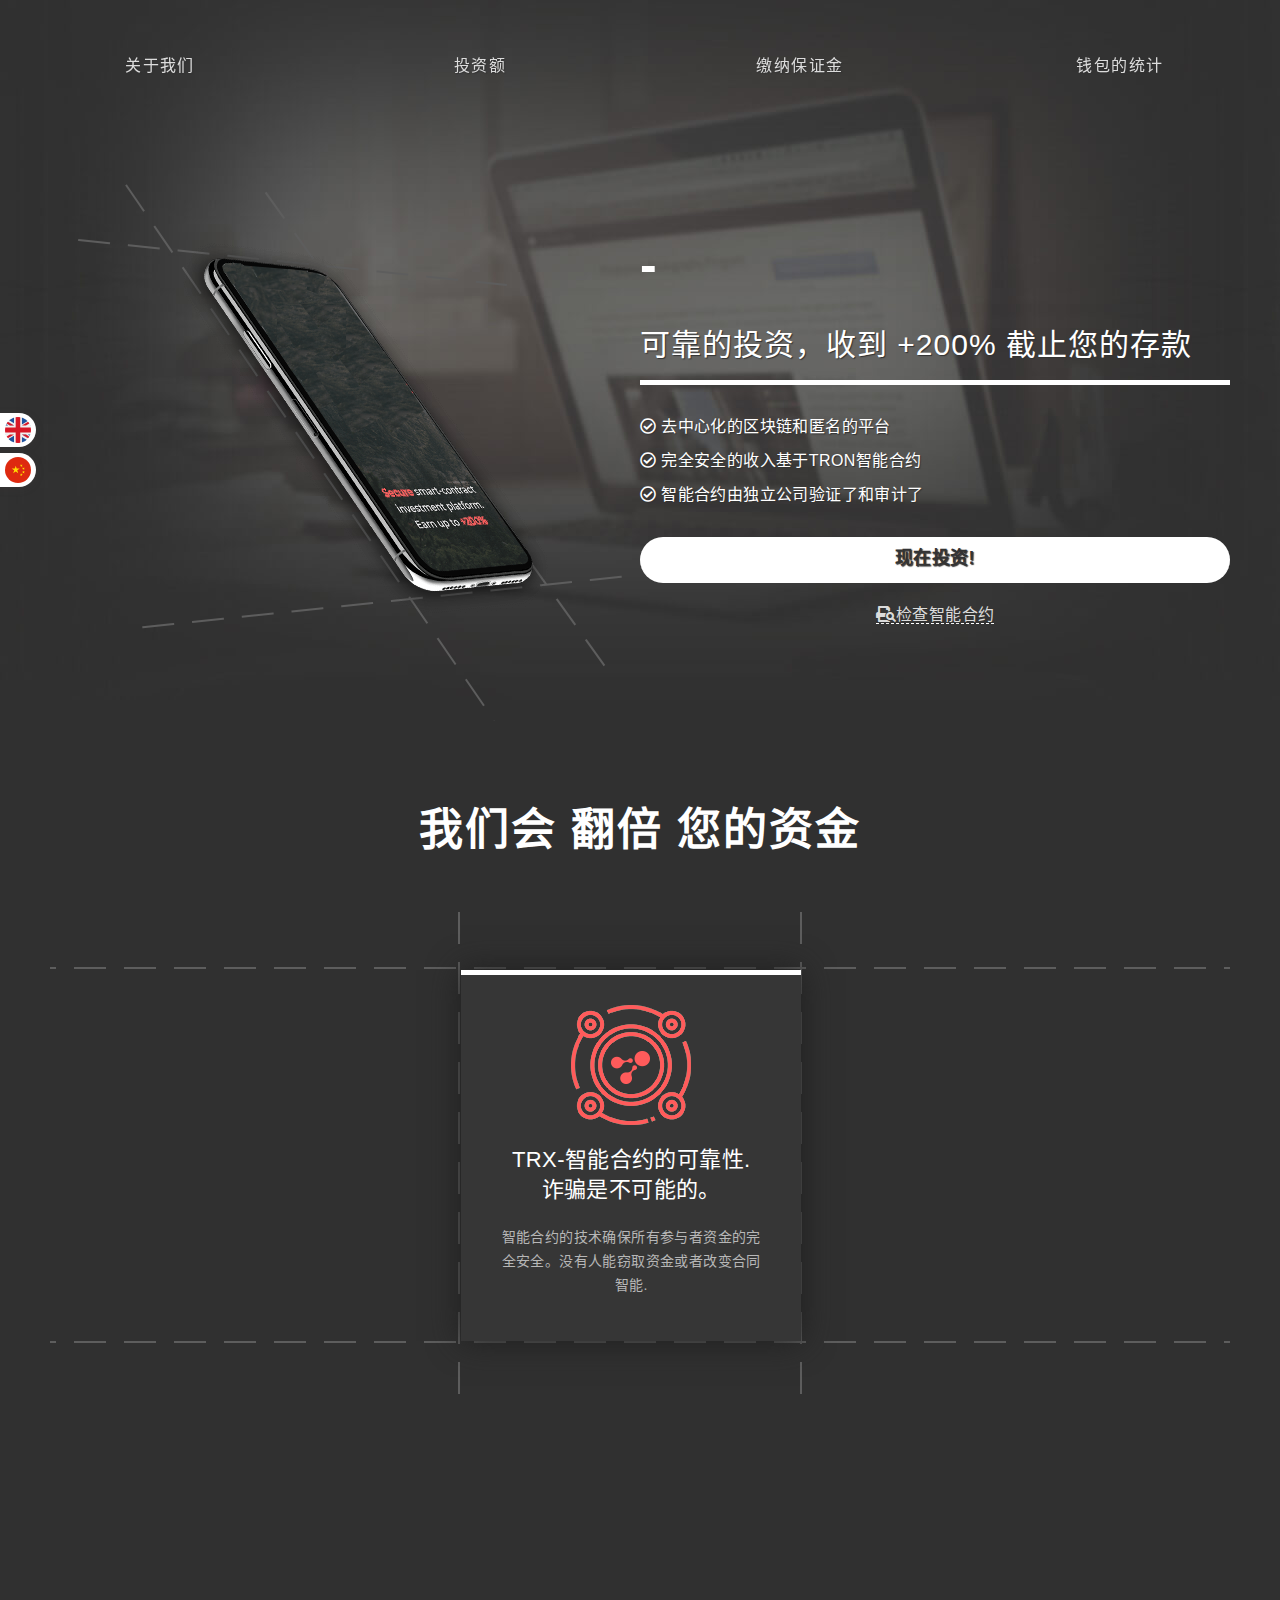
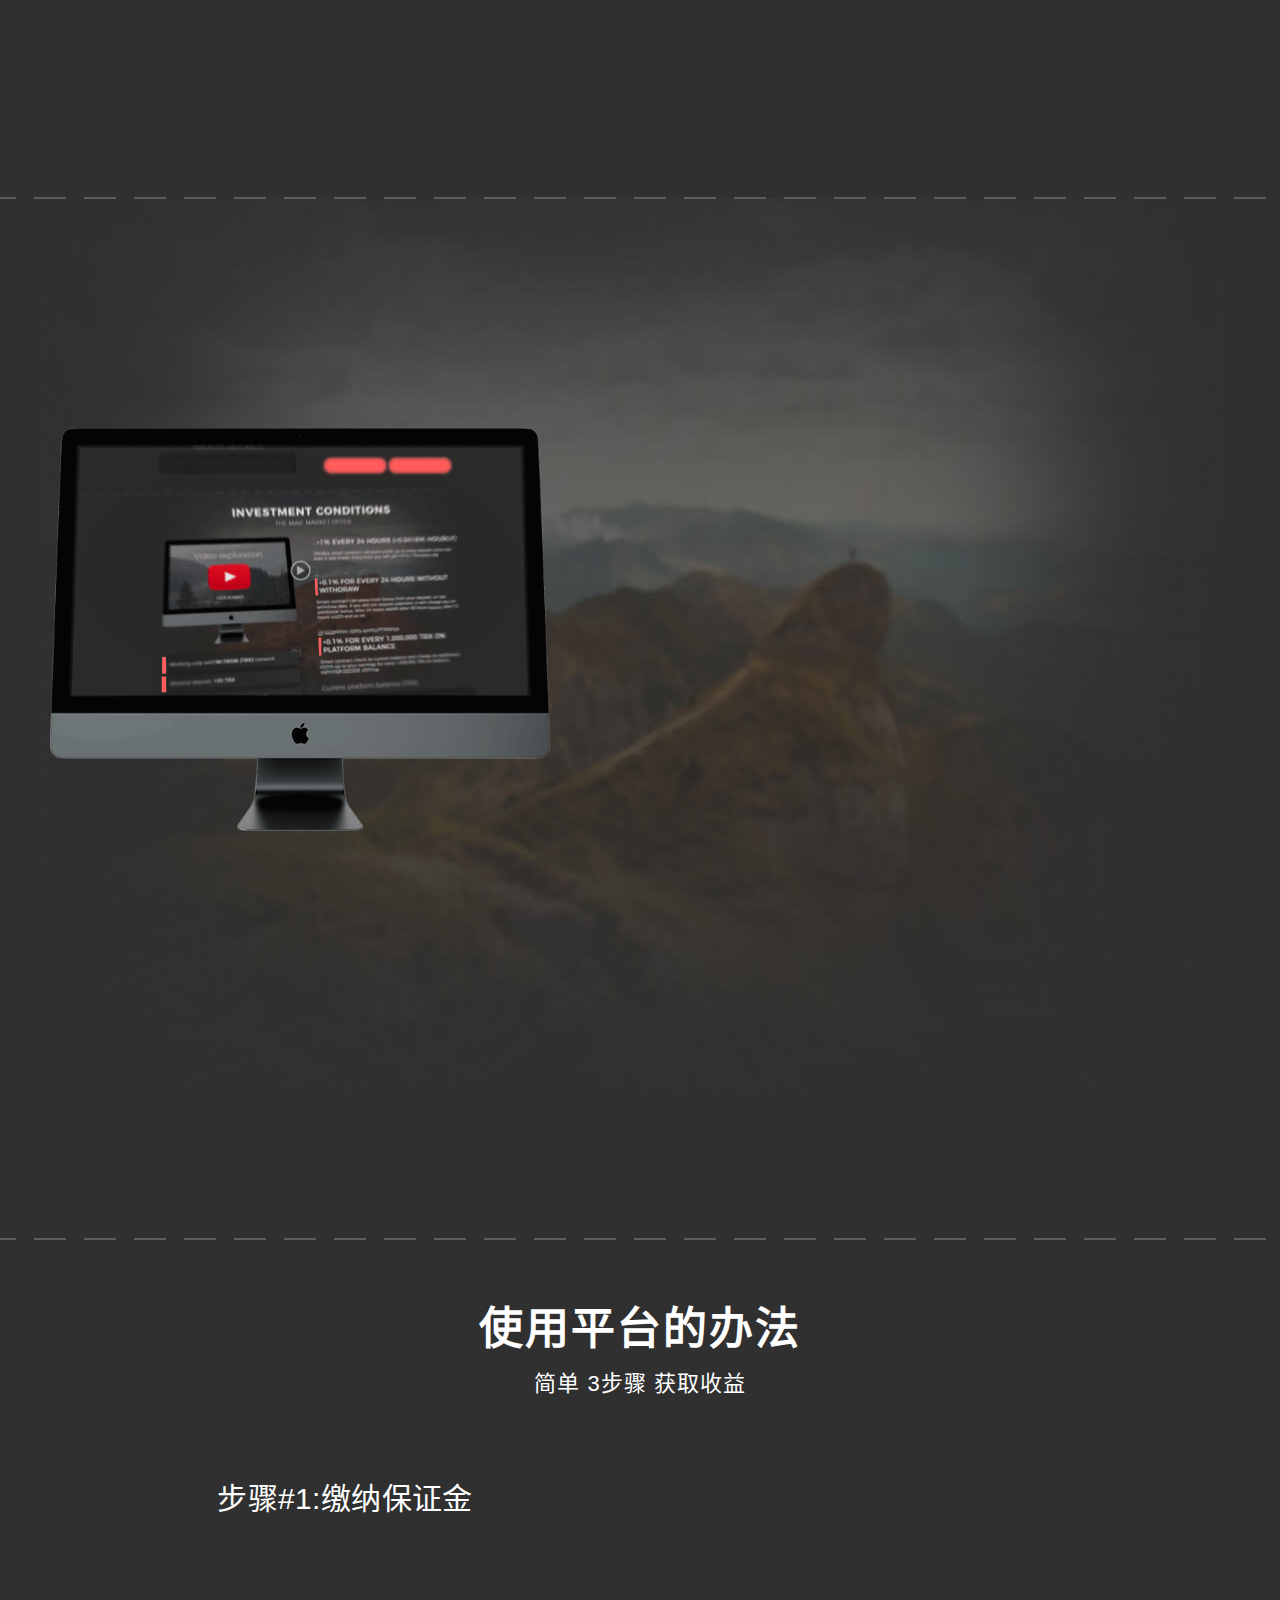
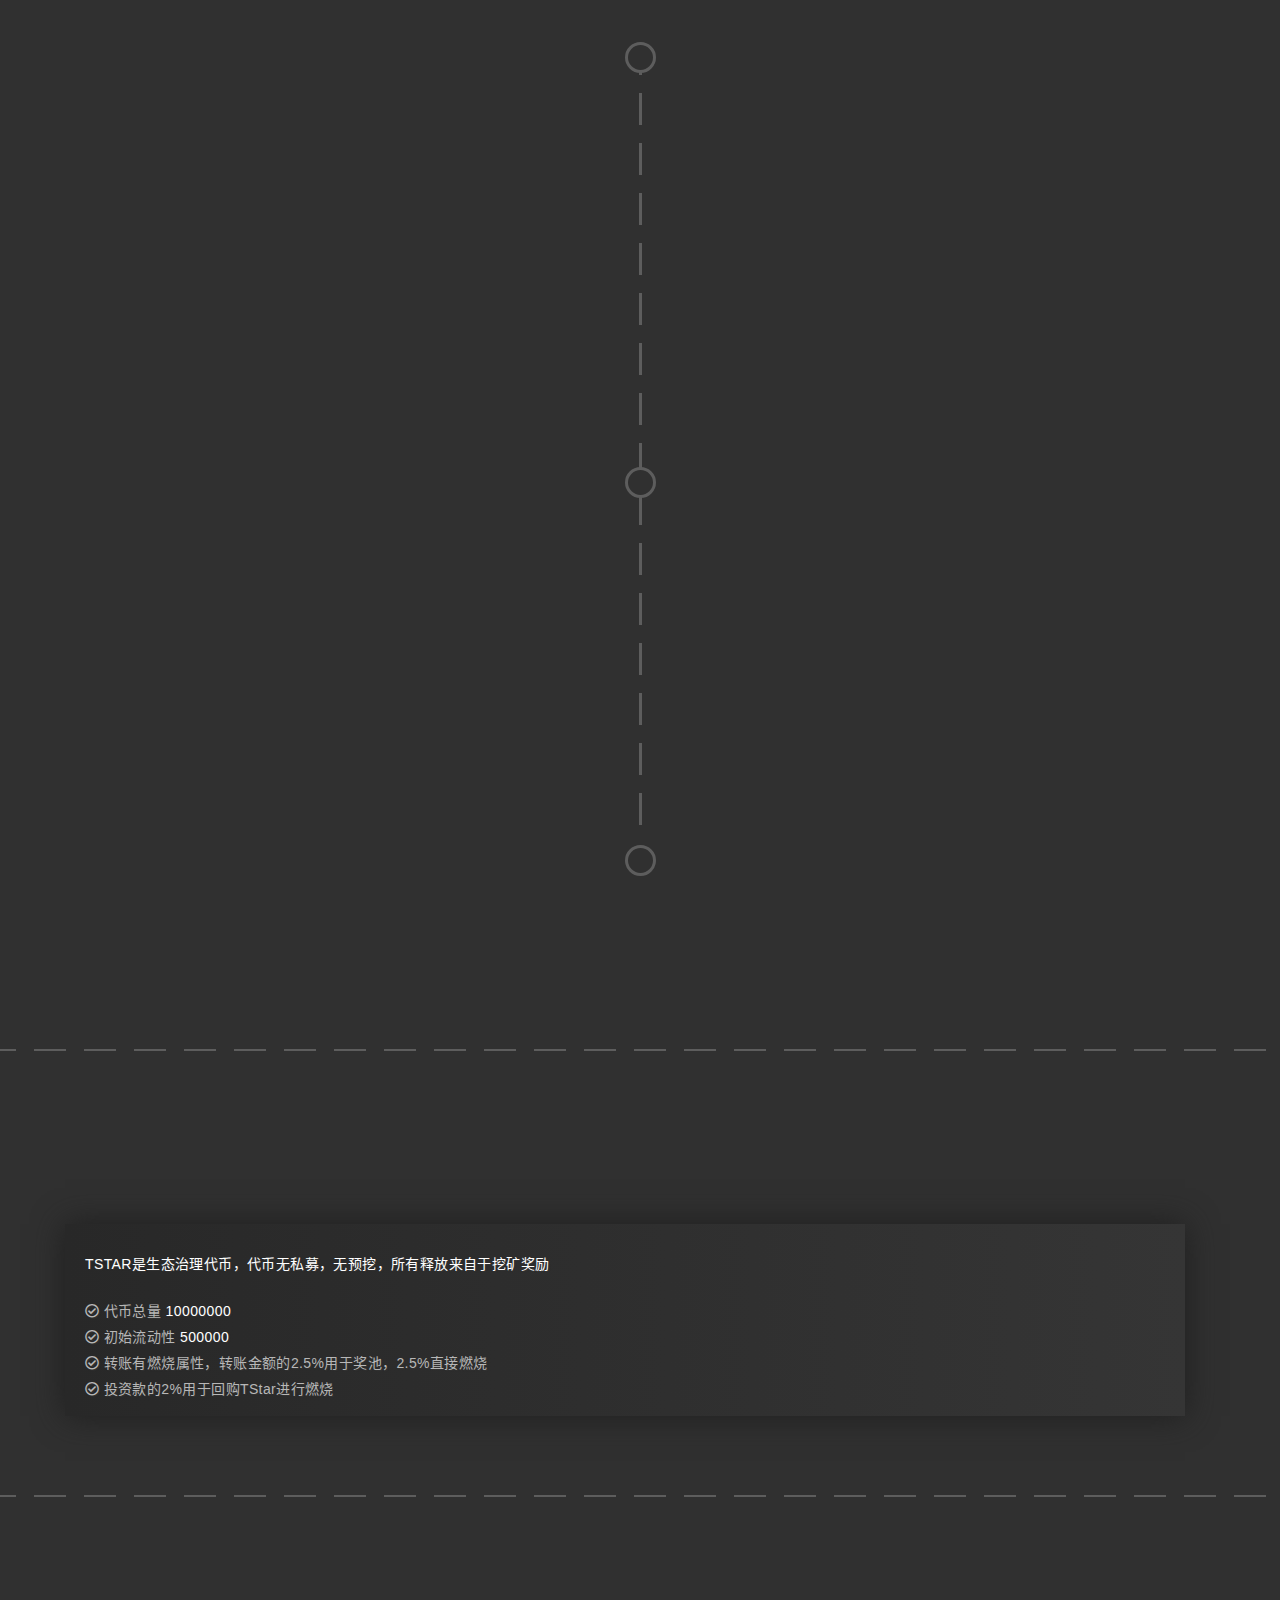
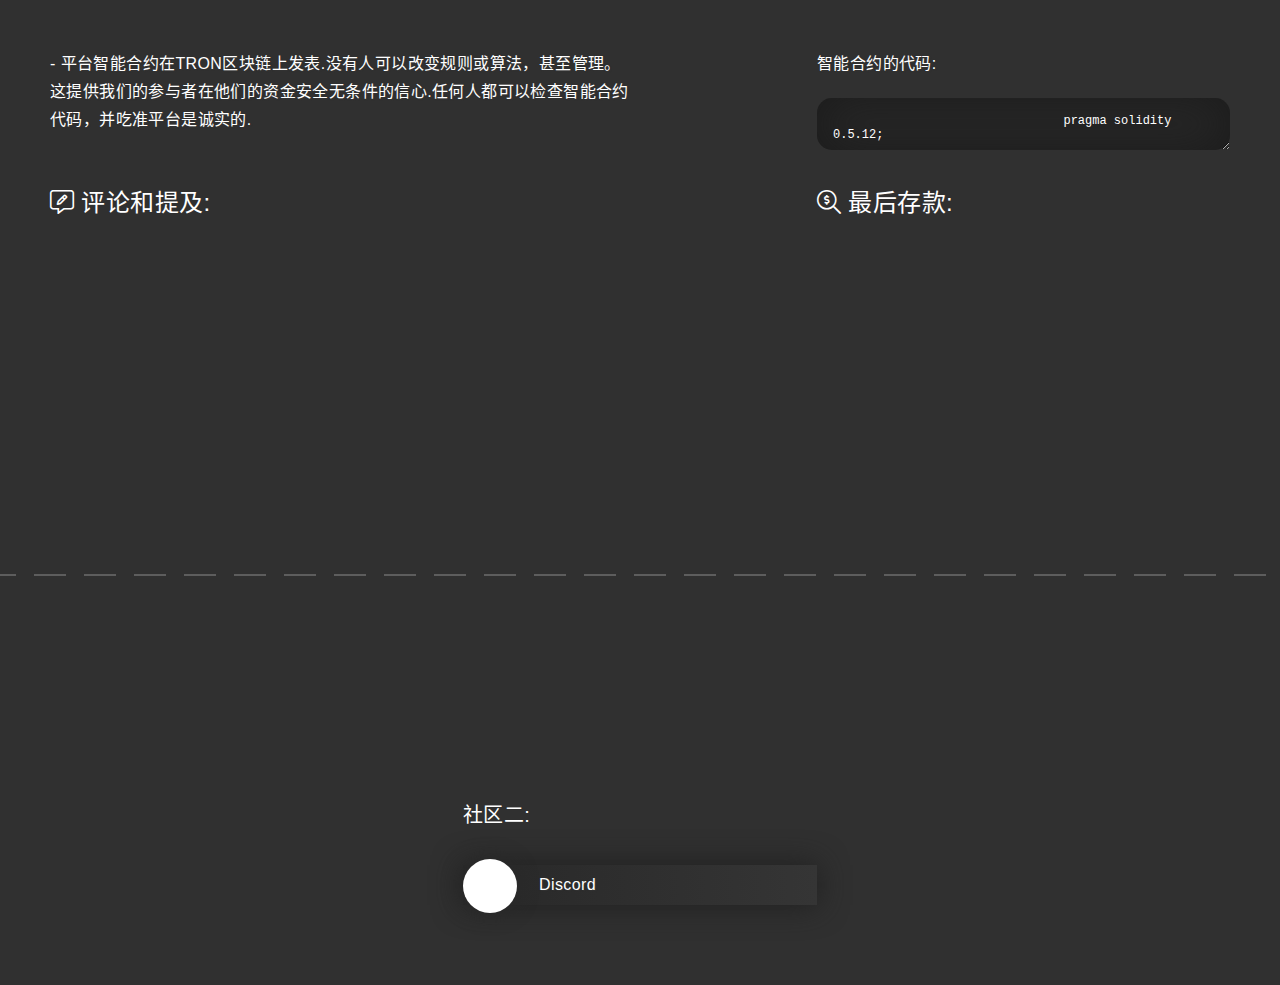
<file: cn/index.html>
<!DOCTYPE html>
<html lang="zh-CN">
<head>
    <meta http-equiv="content-type" content="text/html; charset=utf-8">
    <meta name="viewport" content="width=device-width, initial-scale=1, user-scalable=no">
    <meta http-equiv=X-UA-Compatible content="IE=edge,chrome=1">
    <title>TStar</title>
    <link rel="shortcut icon" type="image/png" href="../images/trx.svg" sizes="16x16">
    <link rel="shortcut icon" type="image/png" href="../images/trx.svg" sizes="32x32">
    <link rel="shortcut icon" type="image/png" href="../images/trx.svg" sizes="64x64">
    <link rel="shortcut icon" type="image/png" href="../images/trx.svg" sizes="96x96">
    <link rel="shortcut icon" type="image/png" href="../images/trx.svg" sizes="180x180">
    <link rel="apple-touch-icon" sizes="180x180" href="../images/trx.svg">
    <link rel="android-touch-icon" sizes="180x180" href="../images/trx.svg">
    <link href="../css/all.css" rel="stylesheet" type="text/css" />
    <link href="../css/style.css" rel="stylesheet">
    <link href="../css/animation.css" rel="stylesheet">
    <link href="../css/adaptive.css" rel="stylesheet">
    <script src="../js/jquery-3.3.1.min.js"></script>
    <script src="../js/TronWeb.js"></script>
</head>
<body>
    <div id="filter"></div>
    <div class="langblock">
        <a id="enurl" href="/index.html" class="langwrap langwrap_en"><img src="../images/eng2.svg" alt=""></a>
        <a id="cnurl" href="/cn/index.html" class="langwrap langwrap_zh"><img src="../images/chi2.svg?v=2" alt=""></a>
    </div>
    <div class="wrapper">
        <div class="cbp-af-header">
            <div class="cbp-af-inner">
                <nav>
                    <a href="#about" class="scrollto">关于我们</a>
                    <a href="#investments" class="scrollto">投资额</a>
                    <a href="javascript:void(0)" data-remodal-target="invest">缴纳保证金</a>
                    <a href="javascript:void(0)" data-remodal-target="wallet" id="goToWallet">钱包的统计</a>
                </nav>
            </div>
        </div>
        <div class="content">
            <div class="mainback">
                <div class="wrap">
                    <div class="mainscreen">
                        <div class="mainbackwrap">
                            <div data-offset="30" class="mainphone parallax"></div>
                            <div class="dash1"></div>
                            <div class="dash2"></div>
                            <div class="dash3"></div>
                            <div class="dash4"></div>
                        </div>
                        <div class="mainbackwrap">
                            <div class="mainbackdesc" data-scroll="toggle(.fromRightIn, .fromRightOut)">
                                <span id="projectName" style="color:var(--mainColor);font-size:50px;font-weight:bold;">
                                    - </span>
                                <h1 style="margin-top:40px;">可靠的投资，收到 <span id="maxReward"> - </span> 截止您的存款</h1>
                                <div class="maindesc">
                                    <div class="maindesctext" style="line-height:24px;">
                                        <span><i class="far fa-check-circle"></i> 去中心化的区块链和匿名的平台</span>
                                        <span><i class="far fa-check-circle"></i> 完全安全的收入基于TRON智能合约</span>
                                        <span><i class="far fa-check-circle"></i> 智能合约由独立公司验证了和审计了</span>
                                        <a href="javascript:void(0)" data-remodal-target="invest"
                                            class="maindescbut">现在投资!</a>
                                        <div class="maindesclink">
                                            <a href="https://tronscan.io/#/contract/TAU1zmgPLjBhezkTQnp1rMpEtbgmtoL8Fp/code"
                                                class="maindesclink" target="_blank"><i
                                                    class="fas fa-print-search"></i>检查智能合约</a>
                                        </div>
                                    </div>
                                </div>
                            </div>
                        </div>
                    </div>
                </div>
            </div>
        </div>
        <div class="content">
            <div class="mainabout" id="about">
                <div class="wrap">
                    <h2 data-scroll="toggle(.fromTopIn, .fromTopOut)" style="line-height: 60px;">我们会 <span
                            class="gt">翻倍</span> 您的资金</h2>
                    <div class="mainaboutitemsblock">
                        <div class="aboutdashtop"></div>
                        <div class="aboutdashbottom"></div>
                        <div class="aboutdashleft"></div>
                        <div class="aboutdashright"></div>
                        <div class="mainaboutitem aboutitemgrad1" data-scroll="toggle(.fromLeftIn, .fromLeftOut)"
                            style="line-height: 24px;">
                            <h3 style="line-height: 30px;">无限收益与始终不断增长的工资</h3>
                            我们提供增长百分比的投资条件。他们由基准利率，智能合约的总奖金和个人“保持奖金“。最高利润：<br><br><b id="maxReward1"> - </b>
                        </div>
                        <div class="mainaboutitem aboutitemgrad2" data-scroll="toggle(.fromRightIn, .fromRightOut)"
                            style="line-height: 24px;">
                            <h3 style="line-height: 30px;">有专业团队的全球法律公司</h3>
                            我们是正式注册的公司。我们有区块链市场上值得信赖的专业团队。我们24/7工作，以增加平台的名声，并且尊贤.<br><b>加入我们并得到您的利润!</b>
                        </div>
                        <div class="mainaboutitem2 aboutitemgrad" style="line-height: 24px;">
                            <img src="../images/ico1.png">
                            <h3 style="line-height: 30px;">TRX-智能合约的可靠性. <br>诈骗是不可能的。</h3>
                            智能合约的技术确保所有参与者资金的完全安全。没有人能窃取资金或者改变合同智能.
                        </div>
                    </div>
                    <div class="totalsumblock">
                        <div class="totalsumwrap" data-scroll="toggle(.fromLeftIn, .fromLeftOut)">
                            <div class="totalsumwrapvalue">
                                <div class="totalsumdesc">
                                    总投资金额 (TRX):
                                </div>
                                <div class="totalsumnum totalInvested" id="totalInvest"> - </div>
                            </div>
                            <div class="totalsumwrapvalue">
                                <div class="totalsumdesc">
                                    活动参与者的总数:
                                </div>
                                <div class="totalsumnum1 totalsumnum totalUsers" id="totalUsers"> - </div>
                            </div>
                        </div>
                        <div class="totalsumwrap" data-scroll="toggle(.fromRightIn, .fromRightOut)"></div>
                    </div>
                </div>
            </div>
        </div>
        <div class="content">
            <div class="workblock" id="investments">
                <div class="wrap">
                    <div class="dashtop"></div>
                    <h2 style="margin:0;line-height: 60px;" data-scroll="toggle(.fromTopIn, .fromTopOut)">投资条件
                        <small><span class="gt">最好的</span> 市场供需</small>
                    </h2>
                    <div class="macbackblock">
                        <div class="macblock">
                            <div class="macback"></div>
                            <div class="macblockline" data-scroll="toggle(.fromLeftIn, .fromLeftOut)">工作与<b> TRON </b>网络
                                <a href="javascript:void(0)" class="blocklinea question" data-remodal-target="tron"><i
                                        class=" fas fa-question-circle"></i></a>
                            </div>
                            <div class="macblockline" data-scroll="toggle(.fromLeftIn, .fromLeftOut)">
                                最低存款: <b id="minAmount"> - </b> TRX
                            </div>
                            <div class="macblockline" data-scroll="toggle(.fromLeftIn, .fromLeftOut)">
                                总收入: <b id="maxReward2"> - </b> (存款包括)
                            </div>
                            <div class="macblockline" data-scroll="toggle(.fromLeftIn, .fromLeftOut)">
                                盈利<b>每一刻</b>,随时提款 </div>
                        </div>
                        <div class="workdescblock">
                            <div class="workdesc" data-scroll="toggle(.fromRightIn, .fromRightOut)">
                                <div class="workdescpre">
                                    <i class="fas fa-layer-plus"></i> 固定利率:
                                </div>
                                <div class="workdesctitle"><b id="baseRate"> - </b></div> 每天基础利率固定不变.
                            </div>
                            <div class="workdesc" data-scroll="toggle(.fromRightIn, .fromRightOut)"
                                style="line-height: 26px;">
                                <div class="workdescpre">
                                    <i class="fas fa-layer-plus"></i> 保持奖金:
                                </div>
                                <div class="workdesctitle"><b id="daySetup"> - </b>每24小时无退款</div>
                                智能合约从您的存款或最后取款日期计算保留奖金。如果您没有要求付款，它将向您收取额外的奖金。24小时后<b id="daySetup1"> - </b>.
                            </div>
                            <div class="workdesc" data-scroll="toggle(.fromRightIn, .fromRightOut)">
                                <div class="workdescpre">
                                    <i class="fas fa-layer-plus"></i> 推荐奖金:
                                </div>
                                <div class="workdesctitle">+邀请，节点奖励</div>
                                <b id="maxInv"> - </b > 级邀请 <b id="invRate"> - </b> ,  <b id="nodeMax"> - </b> 级节点 <b>(PLn-PL(n-1))*1%</b>
                            </div>
                            <div class="workdesc" data-scroll="toggle(.fromRightIn, .fromRightOut)">
                                <div class="workdescpre">
                                    <i class="fas fa-layer-plus"></i> 其他奖金:
                                </div>
                                <div class="workdesctitle">+平台赠送Token</div>投资奖励金额每 
                                <b>1000</b> TRX奖励 <b>1</b> TStar
                            </div>
                            <div class="totalsumdesc" data-scroll="toggle(.fromRightIn, .fromRightOut)">
                                当前平台余额(TRX):
                            </div>
                            <div class="totalsumnum1 totalsumnum trxbalance contractBalance"
                                data-scroll="toggle(.fromRightIn, .fromRightOut)" id="balance"> - </div>
                        </div>
                    </div>
                </div>
            </div>
        </div>
        <div class="content">
            <div class="stepsmainblock" id="steps">
                <div class="wrap">
                    <div class="dashtop"></div>
                    <h2>使用平台的办法<small>简单 <span class="gt">3步骤</span> 获取收益</small></h2>
                    <div class="stepsline">
                        <div class="bigstepline"></div>
                        <div class="bigsteplinecic1"></div>
                        <div class="stepslinewrap">
                            <h3>步骤#1:缴纳保证金</h3>
                            <div class="stepsblock" data-scroll="toggle(.fromLeftIn, .fromLeftOut)">
                                <h4>收到TRX</h4>
                                我们建议使用: <b>TronLink</b> / <b>TronMask</b> 浏览器扩展或者 <a href="https://tronwallet.me/"
                                    target="_blank">TronWallet</a> / <a href="https://bankowallet.com/"
                                    target="_blank">Banko</a> 手机应用.<br>
                                You can get TRX coins via popular exchangers.
                                <a href="javascript:void(0)" data-remodal-target="tron" class="maindescbut"
                                    style="text-shadow:0px 0px 0px #333;font-weight: bold;font-size: 16px;">获取TRX的办法</a>
                            </div>
                            <div class="stepsblock" data-scroll="toggle(.fromLeftIn, .fromLeftOut)">
                                <h4>Send TRX到我们的智能合约</h4>
                                发送任何数量的TRX在智能合约地址上,并开始每时获得收益。最低存款金额为<b id="minAmount1"> - </b>TRX。没有最大金额.
                                <a href="javascript:void(0)" data-remodal-target="invest" class="maindescbut"
                                    style="text-shadow:0px 0px 0px #333;font-weight: bold;font-size: 16px;">缴纳保证金</a>
                            </div>
                        </div>
                        <div class="stepslinewrap" data-scroll="toggle(.fromRightIn, .fromRightOut)">

                        </div>
                    </div>
                    <div class="stepsline">
                        <div class="bigsteplinecic1"></div>
                        <div class="stepslinewrap" data-scroll="toggle(.fromRightIn, .fromRightOut)">
                            <form class="maincontform">
                                <label>您的TRX钱包的地址:</label>
                                <input type="text" class="trxWallet authTrue" value="Wallet address" id="walletaddr"
                                    style="display:none" readonly>
                                <input type="text" class="trxWallet authFalse"
                                    placeholder="Connect with your wallet app..." readonly>
                                <a href="javascript:void(0)" data-remodal-target="wallet"
                                    class="maindescbut">您钱包的统计信息</a>
                            </form>
                        </div>
                        <div class="stepslinewrap stepslinewrapright" data-scroll="toggle(.fromLeftIn, .fromLeftOut)">
                            <h3>步骤#2:获取收益</h3>
                            <div class="stepsblock stepsblockfull">
                                <h4>收到您的TRX每一刻</h4>
                                您可以查看您的所有钱包信息,包括您的存款，收入，取款和推荐统计信息.
                                副生所得与推荐计划:<br>
                                <b id="maxInv1"> - </b> 级的伙伴酬金:<b id="invRate1"> - </b><br>
                                <b id="nodeMax1"> - </b> 级节点酬金<b>(PLn-PL(n-1))*1%</b><br>
                                奖励即时在您的钱包余额中出现，并且可以随时随地提取收益.
                                <a href="javascript:void(0)" data-remodal-target="wallet" class="maindescbut"
                                    style="text-shadow:0px 0px 0px #333;font-weight: bold;font-size: 16px;">您钱包的统计信息</a>
                            </div>
                        </div>
                    </div>
                    <div class="stepsline">
                        <div class="bigsteplinecic1"></div>
                        <div class="stepslinewrap" data-scroll="toggle(.fromLeftIn, .fromLeftOut)">
                            <h3>步骤#3:请求撤销</h3>
                            <div class="stepsblock stepsblockfull2" style="line-height:12px">
                                <h4 style="line-height:40px">请求信息TRX提款</h4>
                                <i class="far fa-check-circle"></i> 您的支出将到来<b>立即</b><br><br>
                                <i class="far fa-check-circle"></i> 请求从您存入的<b>同一个钱包</b>提款<br><br>
                                <i class="far fa-check-circle"></i> 您所有的钱包存款和推荐节点收入将被提取，每1个请求单次交易
                            </div>
                        </div>
                        <div class="stepslinewrap" data-scroll="toggle(.fromRightIn, .fromRightOut)">

                        </div>
                    </div>
                </div>
            </div>
        </div>
        <div class="content">
            <div class="reviewblock">
                <div class="wrap">
                    <div class="dashtop"></div>
                    <h2 data-scroll="toggle(.fromTopIn, .fromTopOut)">TStar代币模型</h2>
                    <div class="reviewwrap">
                        <div class="stepsblock stepsblockfull2" style="line-height:12px;border-top:0px">
                            <h4 style="line-height:40px">TStar是生态治理代币，代币无私募，无预挖，所有释放来自于挖矿奖励</h4>
                            <i class="far fa-check-circle"></i> 代币总量 <b>10000000</b><br><br>
                            <i class="far fa-check-circle"></i> 初始流动性 <b>500000</b><br><br>
                            <i class="far fa-check-circle"></i> 转账有燃烧属性，转账金额的2.5%用于奖池，2.5%直接燃烧<br><br>
                            <i class="far fa-check-circle"></i> 投资款的2%用于回购TStar进行燃烧
                        </div>
                    </div>
                </div>
            </div>
        </div>
        <div class="content">
            <div class="reviewblock">
                <div class="wrap">
                    <div class="dashtop"></div>
                    <h2 data-scroll="toggle(.fromTopIn, .fromTopOut)">正当和透明的智能对比 <span class="gt">独立的</span>
                        听音和评论</small></h2>
                    <div class="reviewwrap">
                        <div class="review">
                            <div class="mainreview">
                                <div class="mainreviewdesc">
                                    <span id="pname"> - </span>平台智能合约在TRON区块链上发表.没有人可以改变规则或算法，甚至管理。这提供我们的参与者在他们的资金安全无条件的信心.任何人都可以检查智能合约代码，并吃准平台是诚实的.
                                </div>
                            </div>
                        </div>
                        <div class="review">
                            <div class="mainreviewdesc">
                                智能合约的代码:
                            </div>
                            <textarea class="smartcode">
                                pragma solidity 0.5.12;

library SafeMath {
    
    function add(uint256 a, uint256 b) internal pure returns (uint256) {
        uint256 c = a + b;
        require(c >= a, "SafeMath: addition overflow");
        return c;
    }

    function sub(uint256 a, uint256 b) internal pure returns (uint256) {
        return sub(a, b, "SafeMath: subtraction overflow");
    }

    function sub(uint256 a, uint256 b, string memory errorMessage) internal pure returns (uint256) {
        require(b <= a, errorMessage);
        uint256 c = a - b;
        return c;
    }

    function mul(uint256 a, uint256 b) internal pure returns (uint256) {
        if (a == 0) {
            return 0;
        }
        uint256 c = a * b;
        require(c / a == b, "SafeMath: multiplication overflow");
        return c;
    }

    function div(uint256 a, uint256 b) internal pure returns (uint256) {
        return div(a, b, "SafeMath: division by zero");
    }
    
    function div(uint256 a, uint256 b, string memory errorMessage) internal pure returns (uint256) {
        require(b > 0, errorMessage);
        uint256 c = a / b;
        return c;
    }

    function mod(uint256 a, uint256 b) internal pure returns (uint256) {
        return mod(a, b, "SafeMath: modulo by zero");
    }

    function mod(uint256 a, uint256 b, string memory errorMessage) internal pure returns (uint256) {
        require(b != 0, errorMessage);
        return a % b;
    }
}

interface IERC20 {
  
    function totalSupply() external view returns (uint256);

    function balanceOf(address account) external view returns (uint256);

    function transfer(address recipient, uint256 amount) external returns (bool);

    function allowance(address owner, address spender) external view returns (uint256);

    function approve(address spender, uint256 amount) external returns (bool);

    function transferFrom(address sender, address recipient, uint256 amount) external returns (bool);

    event Transfer(address indexed from, address indexed to, uint256 value);

    event Approval(address indexed owner, address indexed spender, uint256 value);
    
}

contract ERC20Detailed is IERC20 {
    
    string private _name;
    
    string private _symbol;
    
    uint8 private _decimals;

    constructor (string memory name, string memory symbol, uint8 decimals) public {
        _name = name;
        _symbol = symbol;
        _decimals = decimals;
    }

    function name() public view returns (string memory) {
        return _name;
    }

    function symbol() public view returns (string memory) {
        return _symbol;
    }

    function decimals() public view returns (uint8) {
        return _decimals;
    }
}

contract Governance {

    address public governance;

    constructor() public {
        governance = tx.origin;
    }

    event GovernanceTransferred(address indexed previousOwner, address indexed newOwner);

    modifier onlyGovernance {
        require(msg.sender == governance, "not governance");
        _;
    }

    function setGovernance(address _governance)  public  onlyGovernance
    {
        require(_governance != address(0), "new governance the zero address");
        emit GovernanceTransferred(governance, _governance);
        governance = _governance;
    }

}

contract TStarToken is Governance, ERC20Detailed {

    using SafeMath for uint256;
    event eveSetRate(uint256 burn_rate, uint256 reward_rate);
    event eveRewardPool(address rewardPool);
    event Transfer(address indexed from, address indexed to, uint256 value);
    event Mint(address indexed from, address indexed to, uint256 value);
    event Approval(address indexed owner, address indexed spender, uint256 value);
    mapping (address => bool) public _minters;
    uint256 internal _totalSupply;
    mapping(address => uint256) public _balances;
    mapping (address => mapping (address => uint256)) public _allowances;
    uint256 public  _maxSupply = 0;
    bool public _openTransfer = true;
    uint256 public constant _maxGovernValueRate = 2000;
    uint256 public constant _minGovernValueRate = 0;
    uint256 public constant _rateBase = 10000; 
    uint256 public  _burnRate = 250;       
    uint256 public  _rewardRate = 250;   
    uint256 public _totalBurnToken = 0;
    uint256 public _totalRewardToken = 0;
    address public _rewardPool = 0x6666666666666666666666666666666666666666;
    address public _burnPool = 0x6666666666666666666666666666666666666666;
    constructor () public ERC20Detailed("tstar.cc", "TStar", 18) {
        _maxSupply = 10000000 * (10**18);
    }

    function approve(address spender, uint256 amount) external 
    returns (bool) 
    {
        require(msg.sender != address(0), "ERC20: approve from the zero address");
        require(spender != address(0), "ERC20: approve to the zero address");
        _allowances[msg.sender][spender] = amount;
        emit Approval(msg.sender, spender, amount);
        return true;
    }

    function allowance(address owner, address spender) external view 
    returns (uint256) 
    {
        return _allowances[owner][spender];
    }

    function balanceOf(address owner) external  view 
    returns (uint256) 
    {
        return _balances[owner];
    }

    function totalSupply() external view 
    returns (uint256) 
    {
        return _totalSupply;
    }

    function mint(address account, uint256 amount) external 
    {
        require(account != address(0), "ERC20: mint to the zero address");
        require(_minters[msg.sender], "!minter");
        uint256 curMintSupply = _totalSupply.add(_totalBurnToken);
        uint256 newMintSupply = curMintSupply.add(amount);
        require( newMintSupply <= _maxSupply,"supply is max!");
        _totalSupply = _totalSupply.add(amount);
        _balances[account] = _balances[account].add(amount);
        emit Mint(address(0), account, amount);
        emit Transfer(address(0), account, amount);
    }

    function addMinter(address _minter) public onlyGovernance 
    {
        _minters[_minter] = true;
    }
    
    function removeMinter(address _minter) public onlyGovernance 
    {
        _minters[_minter] = false;
    }

    function() external payable {
        revert();
    }

    function setRate(uint256 burn_rate, uint256 reward_rate) public 
        onlyGovernance 
    {
        require(_maxGovernValueRate >= burn_rate && burn_rate >= _minGovernValueRate,"invalid burn rate");
        require(_maxGovernValueRate >= reward_rate && reward_rate >= _minGovernValueRate,"invalid reward rate");
        _burnRate = burn_rate;
        _rewardRate = reward_rate;
        emit eveSetRate(burn_rate, reward_rate);
    }

    function setRewardPool(address rewardPool) public 
        onlyGovernance 
    {
        require(rewardPool != address(0x0));
        _rewardPool = rewardPool;
        emit eveRewardPool(_rewardPool);
    }

   function transfer(address to, uint256 value) external 
   returns (bool)  
   {
        return _transfer(msg.sender,to,value);
    }

    function transferFrom(address from, address to, uint256 value) external 
    returns (bool) 
    {
        uint256 allow = _allowances[from][msg.sender];
        _allowances[from][msg.sender] = allow.sub(value);
        return _transfer(from,to,value);
    }

    function _transfer(address from, address to, uint256 value) internal 
    returns (bool) 
    {
        require(_openTransfer || from == governance, "transfer closed");
        require(from != address(0), "ERC20: transfer from the zero address");
        require(to != address(0), "ERC20: transfer to the zero address");
        uint256 sendAmount = value;
        uint256 burnFee = (value.mul(_burnRate)).div(_rateBase);
        if (burnFee > 0) {
            _balances[_burnPool] = _balances[_burnPool].add(burnFee);
            _totalSupply = _totalSupply.sub(burnFee);
            sendAmount = sendAmount.sub(burnFee);
            _totalBurnToken = _totalBurnToken.add(burnFee);
            emit Transfer(from, _burnPool, burnFee);
        }
        uint256 rewardFee = (value.mul(_rewardRate)).div(_rateBase);
        if (rewardFee > 0) {
            _balances[_rewardPool] = _balances[_rewardPool].add(rewardFee);
            sendAmount = sendAmount.sub(rewardFee);
            _totalRewardToken = _totalRewardToken.add(rewardFee);
            emit Transfer(from, _rewardPool, rewardFee);
        }
        _balances[from] = _balances[from].sub(value);
        _balances[to] = _balances[to].add(sendAmount);
        emit Transfer(from, to, sendAmount);
        return true;
    }
}
                            </textarea>
                        </div>
                    </div>
                    <div class="reviewwrap">
                        <div class="review">
                            <div class="totalsumdesc"><i class="fal fa-comment-alt-edit"></i> 评论和提及:</div>
                            <div class="reviewlinkwrap">
                                <a href="javascript:void(0)" class="reviewlink"
                                    data-scroll="toggle(.fromTopIn, .fromTopOut)"><img src="../images/dappradar.svg"
                                        alt=""></a>
                                <a href="javascript:void(0)" class="reviewlink"
                                    data-scroll="toggle(.fromTopIn, .fromTopOut)"><img src="../images/dappstats.svg"
                                        alt=""></a>
                                <a href="javascript:void(0)" class="reviewlink"
                                    data-scroll="toggle(.fromTopIn, .fromTopOut)"><img src="../images/dapponline.svg?v=1"
                                        alt=""></a>
                                <a href="javascript:void(0)" class="reviewlink dappcom"
                                    data-scroll="toggle(.fromTopIn, .fromTopOut)"><img src="../images/dappcom.png"
                                        alt=""></a>
                                <a href="javascript:void(0)" class="reviewlink state"
                                    data-scroll="toggle(.fromTopIn, .fromTopOut)"><img src="../images/stateofthedapps.png"
                                        alt=""></a>
                                <a href="javascript:void(0)" class="reviewlink"
                                    data-scroll="toggle(.fromTopIn, .fromTopOut)"><img src="../images/dappworld.png"
                                        alt=""></a>
                                <a href="javascript:void(0)" class="reviewlink"
                                    data-scroll="toggle(.fromTopIn, .fromTopOut)"><img src="../images/dappreview.svg"
                                        alt=""></a>
                                <a href="javascript:void(0)" class="reviewlink"
                                    data-scroll="toggle(.fromTopIn, .fromTopOut)"><img src="../images/onlinebitz.png"
                                        alt=""></a>
                                <a href="javascript:void(0)" class="reviewlink hyiphunter"
                                    data-scroll="toggle(.fromTopIn, .fromTopOut)"><img src="../images/hyiphunter.png?v=1"
                                        alt=""></a>
                                <a href="javascript:void(0)" class="reviewlink"
                                    data-scroll="toggle(.fromTopIn, .fromTopOut)"><img src="../images/vinveste.png"
                                        alt=""></a>
                            </div>
                        </div>
                        <div class="review">
                            <div class="totalsumdesc"><i class="fal fa-search-dollar"></i> 最后存款:</div>
                            <div class="lastdepowrap">

                            </div>
                        </div>
                    </div>
                </div>
            </div>
        </div>
        <div class="content">
            <div class="contactsblock" id="contacts">
                <div class="wrap">
                    <div class="dashtop"></div>
                    <h2 data-scroll="toggle(.fromTopIn, .fromTopOut)">和我们联系<small>我们的支援服务 <span class="gt">24/7</span>
                            可能的</small></h2>
                    <div class="contwrap">
                        <div class="contlink" data-scroll="toggle(.fromLeftIn, .fromLeftOut)">
                            <h3>社区一:</h3>
                            <a id="telegram" href="#" target="_blank" class="maincontbut supportlink"
                                target="_blank">Telegram</a>
                        </div>
                        <div class="contlink">
                            <h3>社区二:</h3>
                            <a id="discord" href="#" target="_blank" class="maincontbut supportlink"
                                target="_blank">Discord</a>
                        </div>
                        <div class="contlink" data-scroll="toggle(.fromRightIn, .fromRightOut)">
                            <h3>社区三:</h3>
                            <a id="twitter" href="#" target="_blank" class="maincontbut supportlink">Twitter</a>
                        </div>
                    </div>
                </div>
            </div>
        </div>
    </div>
    <div class="remodal" data-remodal-id="invest">
        <a data-remodal-action="close" class="remodal-close"></a>
        <h1>交纳新保证金</h1>
        <div class="modaldesc">
            <form class="maincontform authFalse">
                <input type="text" placeholder="Connect with your wallet app..." readonly>
                <div class="modalref" style="line-height: 28px;">
                    与您的连接 <b class="gt">TronLink</b> / <b class="gt">TronPay</b> 浏览器插件,或者 <b class="gt">TronWallet</b> /
                    <b class="gt">Banko</b> 手机应用. 连接后，您有机会进行存款（重新加载此页面).<br><u>如果您不能连接,请联系我们的支持团队.</u><br><br>
                    <div class="userRefererDiv">
                        <i class="fal fa-user-friends"></i> 您的上线合作伙伴钱包:
                        <span class="userReferer" id="userReferer">No upline</span>
                    </div>
                </div>
            </form>
        </div>
        <div class="modaldesc">
            <div class="dashmodal"></div>
            <form class="maincontform">
                <input type="text" class="trxAmount1" placeholder="enter amount" value="100" id="inputAmount">
                <a href="javascript:void(0)" class="maindescbut investButton1">充值</a>
            </form>
            <div class="modalline"><b class="gt"><i class="fas fa-exclamation-triangle"></i> 重要!</b> 不要忘记区块链费用！
                您的钱包中应该还有5-10 TRX，否则交易将失去能量状态!</div><br>
            <div class="modalline"><i class="fas fa-check-circle"></i> &nbsp;最低的存款金额: <b id="minAmount2"> - </b>TRX
                (没有最大的限制)</div>
            <div class="modalline"><i class="fas fa-check-circle"></i> &nbsp;我们只使用TRON (TRX) 加密货币</div>
            <div class="modalline"><i class="fas fa-check-circle"></i> &nbsp;您的存款将确认后<b>激活</b>在区块链中</div>
            <div class="modalline"><i class="fas fa-check-circle"></i> &nbsp;收益每一刻来自你的钱包余额,您可以随时取款 </div>
        </div>
    </div>
    <div class="remodal" data-remodal-id="wallet">
        <a data-remodal-action="close" class="remodal-close"></a>
        <h1>钱包的统计信息</h1>
        <form class="maincontform authFalse">
            <input type="text" placeholder="Connect with your wallet app..." readonly>
            <div class="modalref">
                与您的连接 <b class="gt">TronLink</b> / <b class="gt">TronPay</b> 浏览器插件,或者 <b class="gt">TronWallet</b> / <b
                    class="gt">Banko</b> 手机应用. 连接后，您有机会进行存款（重新加载此页面).<br><u>如果您不能连接,请联系我们的支持团队.</u>
            </div>
        </form>
        <div class="modaldesc authTrue" style="display:none">
            <div class="modaldesc">
                <form class="maincontform">
                    <label>您的钱包的地址:</label>
                    <input type="text" class="trxWallet" readonly id="myaddr">
                    <div class="modalref" style="line-height: 24px;">
                        <i class="fal fa-link"></i> 您的联署连接:
                        <span class="reflink" id="rlink">...</span>
                        <small>- 与您的合作伙伴分享此链接,以获得推荐奖励</small><br>
                        <small>- 您应该有足够的存款来解锁会员奖金！ 没有有效存款，您将不会获得任何奖励.</small>
                    </div>
                </form>
            </div>
            <div class="modaldesc">
                <div class="dashmodal"></div>
                <div class="macblockline">
                    <div class="modallineflex">
                        <div class="modallinewrap">
                            您当前的每日利润:
                            <div class="modallinewrapvalue userPercentRate" id="dayTotalRate"> - </div>
                        </div>
                        <div class="modallinewrap" style="line-height: 24px;">
                            基础收益: <b class="basicPercentRate" id="baseRate1"> - </b><br>
                            持有收益: <b class="holdPercentRate" id="holdRate"> - </b><br>
                            代币收益: <b class="contractBalanceRate" id="tokenRate"> - </b>
                        </div>
                    </div>
                </div>
                <div class="macblockline">
                    <div class="modallineflex">
                        <div class="modallinewrap">
                            可提取总额:
                            <div class="modallinewrapvalue"><img src="../images/trx.svg" alt=""  style="vertical-align:middle"> <span style="font-size: 14px;">TRX</span> <span
                                    class="userAvailable" id="userAvailable"> - </span></div>
                            <div class="modallinewrapvalue"><img src="../images/tstar.svg" alt="" style="vertical-align:middle"> <span style="font-size: 14px;">TStar</span> <span
                                    class="userAvailable" id="brxAvailable"> - </span></div>
                        </div>
                        <div class="modallinewrap">
                            <a href="javascript:void(0)" class="maindescbut withdrawButton"
                                style="text-shadow:0px 0px 0px #333;font-weight: bold;font-size: 16px;">提取</a>
                        </div>
                        <div class="modallinenotify">可提取总额=投资奖励+邀请奖励+节点奖励, TStar奖励=投资奖励/1000，投资奖励最高投资总额的200%，邀请和节点可提现最大额为投资总额</div>
                    </div>
                </div>
            </div>
            <div class="modaldesc">
                <div class="dashmodal"></div>
                <div class="macblockline">
                    <div class="modallineflex">
                        <div class="modallinewrap">
                            投资总额:
                            <div class="modallinewrapvalue"><img src="../images/trx.svg" alt=""> <span
                                    class="userTotalDeposits" id="userAmountOfDeposits"> - </span></div>
                        </div>
                        <div class="modallinewrap">
                            投资次数: <b><span class="userAmountOfDeposits" id="userTotalDeposits"> - </span></b><br>
                            最后投资节日:<br><b><i class="far fa-clock"></i> <span class="userLastDepositTime" id="userLastDepositTime"> -
                                </span></b>
                        </div>
                    </div>
                </div>
                <div class="macblockline">
                    <div class="modallineflex">
                        <div class="modallinewrap">
                            投资总奖励:
                            <div class="modallinewrapvalue"><img src="../images/trx.svg" alt=""> <span class="userEarned"
                                    id="userEarned"> - </span></div>
                        </div>
                        <div class="modallinewrap">
                            待提款:
                            <div class="modallinewrapvalue"><img src="../images/trx.svg" alt=""> <span
                                    class="userTotalWithdrawn" id="userTotalWithdrawn"> - </span></div>
                        </div>
                    </div>
                </div>
            </div>
            <div class="modaldesc">
                <div class="dashmodal"></div>
                <div class="macblockline">
                    <div class="modallineflex">
                        <div class="modallinewrap">
                            我的节点等级:
                            <div class="modallinewrapvalue"><span class="userAvailable" id="userlevel"> LV0 </span>
                            </div>
                        </div>
                        <div class="modallinewrap">
                            <a href="javascript:void(0)" class="maindescbut upgradeButton"
                                style="text-shadow:0px 0px 0px #333;font-weight: bold;font-size: 16px;">升级</a>
                        </div>
                        <div class="modallinenotify">节点最高 <b id="nodelevel" style="color:var(--mainColor)"> - </b> 级，您升级下一级需要支付 <b id="paylevel" style="color:var(--mainColor)"> - </b> TRX</div>
                    </div>
                </div>
                <div class="macblockline">
                    <div class="modallineflex">
                        <div class="modallinewrap">
                            节点总奖励:
                            <div class="modallinewrapvalue"><img src="../images/trx.svg" alt=""> <span class="userEarned"
                                    id="nodeEarned"> - </span></div>
                        </div>
                        <div class="modallinewrap">
                            待提款:
                            <div class="modallinewrapvalue"><img src="../images/trx.svg" alt=""> <span
                                    class="userTotalWithdrawn" id="nodeTotalWithdrawn"> - </span></div>
                        </div>
                    </div>
                </div>
            </div>
            <div class="modaldesc">
                <div class="dashmodal"></div>
                <div class="macblockline">
                    <div class="modallineflex">
                        <div class="modallinewrap">
                            邀请总奖励:
                            <div class="modallinewrapvalue"><img src="../images/trx.svg" alt=""> <span class="userEarned"
                                    id="inviteEarned"> - </span></div>
                        </div>
                        <div class="modallinewrap">
                            待提款:
                            <div class="modallinewrapvalue"><img src="../images/trx.svg" alt=""> <span
                                    class="userTotalWithdrawn" id="inviteTotalWithdrawn"> - </span></div>
                        </div>
                    </div>
                </div>
                <div class="macblockline">
                    <div class="modallineflex">
                        <div class="modallinewrap">
                            <div id="dref1" style="display: none;">1级: <b><span class="userRefsLevel1" id="ref1"> - </span></b><br /></div>
                            <div id="dref2" style="display: none;">2级: <b><span class="userRefsLevel2" id="ref2"> - </span></b><br /></div>
                            <div id="dref3" style="display: none;">3级: <b><span class="userRefsLevel2" id="ref3"> - </span></b><br /></div>
                        </div>
                        <div class="modallinewrap">
                            <div id="dref4" style="display: none;">4级: <b><span class="userRefsLevel2" id="ref4"> - </span></b><br /></div>
                            <div id="dref5" style="display: none;"> 5级: <b><span class="userRefsLevel2" id="ref5"> - </span></b><br /></div>
                            <div id="dref6" style="display: none;"><span id="morelevel">6</span>级: <b><span class="userRefsLevel2" id="ref6"> - </span></b><br /></div>
                        </div>
                    </div>
                </div>
            </div>
            <div class="modaldesc">
                <form class="maincontform" style="margin-bottom:0;">
                    <label>您的联署连接:</label>
                    <input id="reflink" type="text" value="">
                    <button class="maindescbut buttoncopy" data-clipboard-target="#reflink"
                        onclick="return false;">复制推荐的链接</button>
                </form>
            </div>
        </div>
    </div>

    <div class="remodal" data-remodal-id="tron">
        <a data-remodal-action="close" class="remodal-close"></a>
        <!--<img src="../images/tron_full.svg" class="modallogo" alt="">-->
        <div class="modaldesc" style="line-height: 26px;">
            <b>TRON</b> - 世界上最大的基于区块链的操作系统之一，始终处理每秒2000交易。此外，TRX是最受欢迎的加密货币之一.
            <h3>收到TRX怎么样?</h3>
            您可以轻松地在每个流行的交换器上获得TRX，例如 <a href="https://binance.com" class="modallink" terget="_blank">Binance</a>, <a
                href="https://poloniex.com" class="modallink" terget="_blank">Poloniex</a>, <a
                href="https://www.bitfinex.com/" class="modallink" terget="_blank">Bitfinex</a>, <a
                href="https://okex.com/" class="modallink" terget="_blank">OKEx</a>
            和其他许多人.交易完成后，在您的个人钱包上发送TRX，然后发送到我们的智能合约地址.<br><br>
            <b class="gt"><i class="fas fa-exclamation-triangle"></i> 重要!</b>
            我们只使用个人钱包。不要进行存款形式交换账户,你将失去资金,因为支出将来到交易所地址，不是您的!
            <h3>那个TRX个人钱包使用？</h3>
            您能使用两种类型的钱包:<br>
            - <b>浏览器扩展程序</b>. 例如 <b>TronLink</b> / <b>TronPay</b>. 只要在您最喜爱的浏览器上安装扩展并创建个人钱包地址.<br><br>
            - <b>加密钱包</b>. 您可以使用任何支持TRX加密货币和"TRONd apps"技术的个人加密钱包,例如: <a href="https://tronwallet.me/" class="modallink"
                terget="_blank">TronWallet</a>, <a href="https://bankowallet.com/" class="modallink"
                terget="_blank">Banko</a> 和其他.
        </div>
    </div>
    <script src="../js/classie.js"></script>
    <script src="../js/cbpAnimatedHeader.min.js"></script>
    <script src="../js/parallax.js"></script>
    <script src="../js/remodal.min.js"></script>
    <script src="../js/ScrollTrigger.min.js"></script>
    <script>
        window.counter = function () {
            var span = this.querySelector('span');
            var current = parseInt(span.textContent);
            span.textContent = current + 1;
        };
        document.addEventListener('DOMContentLoaded', function () {
            var trigger = new ScrollTrigger({ addHeight: true });
        });
    </script>
    <script>
        function animateNumbers() {
            var num = $(".totalsumnum1");
            num.each(function (indx, el) {
                var max = $(el).data("max");
                var duration = 1500;
                var visibility = checkViewport(el);
                $(el).on("animeNum", function () { $({ n: 0 }).animate({ n: max }, { easing: "linear", duration: duration, step: function (now, fx) { $(el).html(now | 0) } }) }).data("visibility", visibility);
                visibility && $(el).trigger("animeNum")
            });
            function checkViewport(el) {
                var H = document.documentElement.clientHeight,
                    h = el.scrollHeight,
                    pos = el.getBoundingClientRect();
                return pos.top + h > 0 && pos.bottom - h < H
            }
            $(window).scroll(function () {
                num.each(function (indx, el) {
                    var visibility = checkViewport(el);
                    el = $(el);
                    var old = el.data("visibility");
                    old != visibility && el.data("visibility", visibility) && !old && el.trigger("animeNum")
                })
            })
        }
        $(function () {
            animateNumbers();
        });
    </script>
    <script>
        $(document).ready(function () {
            $("a.scrollto").click(function () {
                var elementClick = $(this).attr("href")
                var destination = $(elementClick).offset().top;
                jQuery("html:not(:animated),body:not(:animated)").animate({ scrollTop: destination }, 800);
                return false;
            });
        });
    </script>
    <script src="../js/easing.js" type="text/javascript"></script>
    <script src="../js/jquery.ui.totop.min.js" type="text/javascript"></script>
    <script type="text/javascript">
        $(document).ready(function () {
            $().UItoTop({
                easingType: 'easeOutQuart'
            });
        });
    </script>
    <script src="../js/clipboard.min.js"></script>
    <script src="../js/base.js"></script>
    <script src="../js/jquery-spec.min.js" type="text/javascript"></script>
</body>

</html>
</file>
<file: css/style.css>
html,div,span,applet,object,iframe,h1,h2,h3,h4,h5,h6,p,blockquote,pre,a,abbr,acronym,address,big,cite,code,del,dfn,em,img,ins,kbd,q,s,samp,small,strike,strong,sub,sup,tt,var,b,u,i,center,dl,dt,dd,ol,ul,li,fieldset,form,label,legend,table,caption,tbody,tfoot,thead,tr,th,td,article,aside,canvas,details,embed,figure,figcaption,footer,header,hgroup,menu,nav,output,ruby,section,summary,time,mark,audio,video {
margin:0;
padding:0;
border:0;
font-size:100%;
font:inherit;
vertical-align:baseline;
box-sizing:border-box;
}
body{
    margin:0;
    padding:0;
    border:0;
    font-size:100%;
    font:inherit;
    vertical-align:baseline;
    box-sizing:border-box;
    --mainColor:#fff;
}

article,aside,details,figcaption,figure,footer,header,hgroup,menu,nav,section {
display:block
}

body {
line-height:1
}

ol,ul {
list-style:none
}

blockquote,q {
quotes:none
}

blockquote:before,blockquote:after,q:before,q:after {
content:'';
content:none
}

table {
border-collapse:collapse;
border-spacing:0
}

article,aside,details,figcaption,figure,footer,header,hgroup,main,nav,section,summary {
display:block
}

button {
outline:none
}

a {
outline:none
}

body {
font-size:14px;
font-family:'Montserrat',sans-serif;
background:#303030;
font-weight:200;
letter-spacing:.4px;
color:#fff
}

.wrapper {
width:100%;
max-width:100vw;
margin:0 auto;
overflow:hidden
}

.wrap {
width:100%;
max-width:1180px;
margin:0 auto
}

.cbp-af-header {
position:fixed;
top:0;
left:0;
width:100%;
background:transparent;
z-index:1000;
height:140px;
-webkit-transition:height .4s;
-moz-transition:height .4s;
transition:height .4s
}

.cbp-af-header .mainlogo {
height:100px;
margin-top:10px
}

.cbp-af-header .mainlogo:hover {
border-color:transparent!important
}

.cbp-af-header .mainlogo img {
height:100px;
transition:.4s
}

.cbp-af-header.cbp-af-header-shrink .mainlogo {
height:60px;
margin-top:10px
}

.cbp-af-header.cbp-af-header-shrink .mainlogo img {
height:60px;
transition:.4s
}

.cbp-af-header .cbp-af-inner {
width:100%;
max-width:1200px;
margin:0 auto;
text-align:center
}

.cbp-af-header h1 {
position:relative;
line-height:140px;
text-transform:uppercase;
color:#333;
letter-spacing:4px;
font-size:4em;
margin:0;
float:left
}

.cbp-af-header nav {
display:flex;
justify-content:space-between;
flex-wrap:wrap;
padding:0 40px
}

.cbp-af-header nav a {
width:14.285%;
color:#dcdcdc;
font-weight:300;
font-size:16px;
letter-spacing:1.4px;
text-decoration:none;
cursor:pointer;
line-height:120px;
display:inline-block;
vertical-align:middle;
border-top:6px solid transparent;
text-shadow:1px 1px 1px #333
}

.cbp-af-header nav a:nth-child(5) {
width:21.4275%
}

.cbp-af-header nav a:nth-child(6) {
width:21.4275%
}

.cbp-af-header nav a:hover {
color:#fff;
border-top:6px solid var(--mainColor)
}

.cbp-af-header nav a small {
color:red;
font-size:10px;
vertical-align:top;
font-weight:600;
display:inline-block;
margin:-10px 0 0 1px;
letter-spacing:0
}

.cbp-af-header nav a i {
color:var(--mainColor);
font-size:20px;
vertical-align:-1px
}

.cbp-af-header nav a {
-webkit-transition:line-height .4s;
-moz-transition:line-height .4s;
transition:line-height .4s
}

.cbp-af-header.cbp-af-header-shrink {
height:80px;
background:#303030;
box-shadow:1px 1px 20px #1f1f1f
}

.cbp-af-header.cbp-af-header-shrink nav a {
line-height:76px;
border-top:none;
border-bottom:4px solid transparent
}

.cbp-af-header.cbp-af-header-shrink nav a:hover {
border-bottom:4px solid var(--mainColor)
}

.cbp-af-header.cbp-af-header-shrink h1 {
font-size:2em
}

.mainback {
height:700px;
width:100%;
background:url(../images/mainback.jpg) center;
display:flex;
justify-content:space-between;
flex-wrap:wrap;
padding-top:40px
}

.mainscreen {
display:flex;
justify-content:space-between;
flex-wrap:wrap
}

.mainbackwrap {
width:50%;
position:relative
}

.mainphone {
width:373px;
height:376px;
background:url(../images/mainphone.png);
position:absolute;
top:200px;
left:130px;
z-index:400;
transition:.2s
}

.dash1 {
width:440px;
height:2px;
background:url(../images/dash.png) left;
position:absolute;
top:221px;
left:18px;
transform:rotate(6deg);
z-index:100
}

.dash2 {
width:500px;
height:2px;
background:url(../images/dash.png) left;
position:absolute;
top:561px;
left:82px;
transform:rotate(-6deg);
z-index:100
}

.dash3 {
width:659px;
height:2px;
background:url(../images/dash.png) left;
position:absolute;
top:408px;
left:-72px;
transform:rotate(55.5deg);
z-index:100
}

.dash4 {
width:600px;
height:2px;
background:url(../images/dash.png) left;
position:absolute;
top:388px;
left:85px;
transform:rotate(54.4deg);
z-index:100
}

.perfection {
position:absolute;
top:382px;
left:137px;
transform:rotate(55.8deg);
z-index:100;
font-size:12px;
letter-spacing:3px;
color:gray
}

.perfection:lang(ru) {
left:115px
}

.perfection:lang(zh) {
left:175px
}

.perfection:lang(es) {
left:110px
}

.mainbackdesc {
margin-top:200px
}

.mainbackdesc h1 {
color:#fff;
font-size:30px;
font-weight:500;
margin:16px 0;
letter-spacing:1px;
text-shadow:1px 1px 1px #333;
text-transform:uppercase;

}

.mainbackdesc h1 span {
color:var(--mainColor);
line-height: 25px;
}

.mainico {
height:50px
}

.maindesc {
border-top:5px solid var(--mainColor);
padding:20px 0;
margin-top:20px;
text-align:left
}

.maindesctext {
font-size:16px;
font-weight:300;
text-shadow:1px 1px 1px #333
}

.maindesctext span {
display:block;
margin:10px 0
}

.maindesctext span i {
color:var(--mainColor)
}

.maindesctext span img {
height:18px;
vertical-align:-3px
}

.maindescbut {
display:block;
width:100%;
height:46px;
margin-top:30px;
line-height:42px;
text-align:center;
font-size:18px;
color:#333;
font-weight: bold;
background:var(--mainColor);
border-radius:25px;
text-decoration:none;
border-top:none;
border-left:none;
border-right:none;
border-bottom:3px solid var(--mainColor);
transition:.1s;
cursor:pointer;
text-transform:uppercase
}

.maindescbut:hover {
border-bottom:none;
margin-top:33px;
margin-bottom:-3px
}

.maindesclink {
text-align:center;
margin-top:20px
}

.maindesclink a {
border-bottom:1px dashed #fff;
color:#dbdbdb;
text-decoration:none
}

.maindesclink a:hover {
border-bottom:none;
color:#fff
}

.mainabout {
padding:60px 0 20px;
position:relative
}

.mainabout h2 {
color:#fff;
text-align:center;
font-size:44px;
font-weight:600;
text-transform:uppercase;
letter-spacing:2px;
margin:40px 0
}

.mainabout h2 small {
display:block;
font-size:22px;
font-weight:200;
line-height:50px;
letter-spacing:1px
}

.gt {
color:var(--mainColor);
vertical-align:baseline
}

.mainnewsblock {
display:inline-block
}

.news-wrapper {
display:inline-block;
width:400px
}

.news-wrapper .news-contents-wrapper {
width:400px;
margin:auto
}

.news-wrapper .news-contents {
overflow:hidden;
position:relative;
z-index:998;
height:358px;
background-color:#282828;
box-shadow:inset 0 0 50px #1b1b1b;
padding:14px;
border-radius:10px
}

.news-wrapper .news {
width:372px;
height:100px;
color:#fff;
position:absolute;
z-index:999;
padding:14px 0;
border-bottom:2px solid var(--mainColor)
}

.news-wrapper .news:hover {
background:#3e3e3e;
transition:.3s
}

.news-wrapper .news .description h1 {
margin-bottom:10px
}

.news-wrapper .news .description h1 a {
color:#fff;
font-weight:200;
text-decoration:none;
font-size:14px;
letter-spacing:1px;
line-height:18px
}

.news-wrapper .news .description h1 a:hover {
text-decoration:underline
}

.news-header {
color:#fff;
font-weight:200;
font-size:20px;
text-align:center;
margin-bottom:20px;
text-transform:uppercase
}

.clear {
clear:both
}

.circle-outer {
width:56px;
height:56px;
border-radius:39px;
-moz-border-radius:39px;
-webkit-border-radius:39px;
text-align:center;
vertical-align:middle;
border:solid 8px #656565;
overflow:hidden;
font-size:14px;
font-weight:700;
background-color:#656565
}

.circle {
width:56px;
height:56px;
border-radius:32px;
-moz-border-radius:32px;
-webkit-border-radius:32px;
text-align:center;
vertical-align:middle;
overflow:hidden;
font-size:14px;
font-weight:200
}

.circle.red {
background:#282828;
background:-moz-linear-gradient(top,#282828 0%,#353535 100%);
background:-webkit-linear-gradient(top,#282828 0%,#353535 100%);
background:linear-gradient(to bottom,#282828 0%,#353535 100%);
filter:progid:DXImageTransform.Microsoft.gradient(startColorstr='#282828',endColorstr='#353535',GradientType=0)
}

.history {
padding-top:14px;
float:left;
width:25%;
padding-left:30px
}

.description {
float:left;
width:64%;
padding:4px
}

.description .detail {
font-size:12px;
overflow:hidden;
color:#B1B1B1
}

.elipses,.month {
display:block;
height:10px
}

.day {
margin-top:4px;
display:block;
height:7px
}

.day,.month {
padding-top:6px
}

.workblock {
width:100%;
background:url(../images/workback.jpg) top no-repeat;
position:relative;
padding:60px 0;
box-sizing:border-box
}

.workblock h2 {
color:#fff;
text-align:center;
font-size:44px;
font-weight:600;
text-transform:uppercase;
letter-spacing:2px;
margin:40px 0
}

.workblock h2 small {
display:block;
font-size:22px;
font-weight:200;
line-height:50px;
letter-spacing:1px
}

.dashtop {
width:2200px;
height:2px;
background:url(../images/dash.png) center;
position:absolute;
top:-1px;
left:-500px
}

.macbackblock {
position:relative;
display:flex;
justify-content:space-between;
flex-wrap:wrap
}

.macbackblock h2 {
width:100%
}

.macblock {
width:500px
}

.macblockline {
position:relative;
margin:15px 0;
padding:18px;
font-size:16px;
line-height: 26px;
border-left:5px solid var(--mainColor);
text-shadow:1px 1px 1px #333;
box-shadow:0 0 30px #1f1f1f;
color:#fff;
background:#282828;
transition:.3s;
background:-moz-linear-gradient(left,#282828 0%,#353535 100%);
background:-webkit-linear-gradient(left,#282828 0%,#353535 100%);
background:linear-gradient(to right,#282828 0%,#353535 100%);
filter:progid:DXImageTransform.Microsoft.gradient(startColorstr='#282828',endColorstr='#353535',GradientType=1)
}

.macblockline:hover {
transform:scale(1.025)
}

.macblockline img {
height:20px;
vertical-align:-4px
}

.macblockline b {
font-weight:500
}

.macblockline a.blocklinea {
position:absolute;
top:-10px;
right:-10px;
transition:.3s;
color:var(--mainColor);
box-shadow:0 0 20px #131313;
border-radius:50%
}

.macblockline a.blocklinea:hover {
transform:scale(1.15);
color:#fff
}

.macblockline a.blocklinea i {
font-size:40px
}

.mainreviewimgdesc .maincompany {
font-size:16px
}

.mainreviewimgdesc .maindescbut {
height:36px;
margin-top:20px;
line-height:34px;
text-align:center;
font-size:14px;
color:#fff;
width:100%;
padding-left:0
}

.mainreviewimgdesc .maindescbut:hover {
margin-top:20px;
margin-bottom:1px
}

.macback {
width:500px;
height:403px;
margin:60px 0 40px;
background:url(../images/macback.png);
background-size:cover
}

.macbackwrap {
display:flex;
flex-direction:column;
justify-content:center;
height:286px;
color:#fff;
text-decoration:none;
text-align:center;
font-size:14px;
text-shadow:1px 1px 1px #333
}

.macblockdesc {
font-size:30px;
font-weight:400;
text-shadow:1px 1px 4px #050505
}

.macbackwrap img {
height:100px;
margin:20px auto;
width:160px;
transition:.3s
}

.macbackwrap:hover img {
transform:scale(1.1)
}

.macbackwrap u {
font-weight:400;
text-shadow:1px 1px 4px #050505
}

.workdescblock {
width:600px;
vertical-align:top;
margin:40px 0 0 30px;
position:relative;
font-size:16px;
text-shadow:1px 1px 1px #333;
line-height:20px
}

.workdesc {
font-weight:300;
margin-bottom:40px
}

.workdesc b {
color:var(--mainColor);
font-weight:500
}

.workdescpre {
text-transform:uppercase;
font-size:16px;
color:var(--mainColor)
}

.workdesctitle {
text-transform:uppercase;
font-size:26px;
font-weight:500;
margin:10px 0 20px;
border-left:4px solid var(--mainColor);
padding-left:10px;
line-height:1.2
}

.totalsumnum.trxbalance:before {
content:"\f681";
font-family:"Font Awesome 5 pro";
font-weight:200;
font-size:30px;
position:absolute;
top:0;
left:20px;
color:var(--mainColor)
}

.mainaboutitemsblock {
width:100%;
display:block;
margin:140px 0;
position:relative;
padding:0 108px
}

.mainaboutitem {
display:inline-block;
width:300px;
height:310px;
font-weight:300;
border-top:5px solid var(--mainColor);
padding:30px 40px;
text-align:left;
line-height:18px;
box-sizing:border-box;
box-shadow:0 0 30px #1f1f1f;
transition:.2s;
color:#b7b7b7
}

.mainaboutitem b {
font-weight:500;
color:#fff
}

.aboutdashtop {
width:100%;
height:2px;
background:url(../images/dash.png) center;
position:absolute;
top:-33px;
left:0
}

.aboutdashbottom {
width:100%;
height:2px;
background:url(../images/dash.png) center;
position:absolute;
bottom:-33px;
left:0
}

.aboutdashleft {
width:500px;
height:2px;
background:url(../images/dash.png) left;
position:absolute;
top:152px;
left:159px;
transform:rotate(90deg)
}

.aboutdashright {
width:500px;
height:2px;
background:url(../images/dash.png) left;
position:absolute;
top:152px;
left:501px;
transform:rotate(90deg)
}

.mainaboutitem:hover {
box-shadow:0 0 5px #1f1f1f;
color:#fff;
transform:scale(1.02)
}

.mainaboutitem2 {
display:inline-block;
position:absolute;
width:340px;
height:371px;
font-weight:300;
margin:-30px 0 0 -641px;
border-top:5px solid var(--mainColor);
padding:30px 40px;
text-align:center;
line-height:18px;
box-sizing:border-box;
vertical-align:top;
box-shadow:0 0 30px #1f1f1f;
transition:.3s;
color:#b7b7b7
}

.mainaboutitem2:hover {
box-shadow:0 0 5px #1f1f1f;
color:#fff;
transform:scale(1.02)
}

.mainaboutitem2 img {
display:block;
margin:0 auto 20px
}

.aboutitemgrad1 {
background:#353535;
background:-moz-linear-gradient(left,#353535 0%,#282828 100%);
background:-webkit-linear-gradient(left,#353535 0%,#282828 100%);
background:linear-gradient(to right,#353535 0%,#282828 100%);
filter:progid:DXImageTransform.Microsoft.gradient(startColorstr='#353535',endColorstr='#282828',GradientType=1);
margin-right:340px;
text-align:right
}

.aboutitemgrad2 {
background:#282828;
background:-moz-linear-gradient(left,#282828 0%,#353535 100%);
background:-webkit-linear-gradient(left,#282828 0%,#353535 100%);
background:linear-gradient(to right,#282828 0%,#353535 100%);
filter:progid:DXImageTransform.Microsoft.gradient(startColorstr='#282828',endColorstr='#353535',GradientType=1)
}

.aboutitemgrad {
background:#363636
}

.mainaboutitem h3,.mainaboutitem2 h3 {
font-size:22px;
color:#fff;
font-weight:200;
margin-bottom:20px;
line-height:22px
}

.totalsumblock {
width:100%;
margin:0 0 40px;
display:flex;
justify-content:space-between;
flex-wrap:wrap
}

.totalsumwrap {
width:45%;
text-align:center
}

.totalsumdesc {
font-size:24px;
box-sizing:border-box;
vertical-align:top;
-webkit-font-smoothing:subpixel-antialiased
}

.totalsumdesc b {
font-weight:500;
color:var(--mainColor)
}

.totalsumnum {
display:inline-block;
width:100%;
background:#282828;
line-height:80px;
margin:20px 0;
text-align:center;
vertical-align:top;
font-size:40px;
color:var(--mainColor);
font-weight:600;
letter-spacing:2px;
box-shadow:inset 0 0 30px #1b1b1b;
border-radius:10px;
position:relative
}

.totalsumnum:before {
content:"\f4b9";
font-family:"Font Awesome 5 pro";
font-weight:200;
font-size:30px;
position:absolute;
top:0;
left:20px;
color:var(--mainColor)
}

.totalsumblock .totalsumwrap .totalsumnum:last-child:before {
content:"\f4fc";
font-family:"Font Awesome 5 pro";
font-weight:200;
font-size:30px;
position:absolute;
top:0;
left:20px;
color:var(--mainColor)
}

.maincompanydesc {
display:inline-block;
text-align:right;
padding-right:20px;
font-size:18px
}

.maincompany {
color:var(--mainColor);
font-size:20px;
font-weight:300;
margin:2px 0 16px
}

.maincompany span {
color:#fff;
font-size:14px
}

.maincompany span a {
color:var(--mainColor)
}

.maincompany span a:hover {
text-decoration:none
}

.certimgwrap {
display:inline-block;
text-align:center;
position:relative;
width:160px
}

.serdash {
position:absolute;
top:-26px;
left:-4px;
height:220px;
width:2px;
background:url(../images/dash2.png) center
}

.certimg {
height:166px;
border:4px solid var(--mainColor)
}

.maincertbtn {
display:flex;
justify-content:space-between;
flex-wrap:wrap
}

.maincertbtn .maindescbut {
width:48%;
display:inline-block;
font-size:14px
}

.maincertbtn .maindescbut:lang(es) {
font-size:12px
}

.stepsmainblock {
width:100%;
position:relative;
box-sizing:border-box;
line-height: 60px;
padding:60px 0
}

.stepsmainblock h2 {
color:#fff;
text-align:center;
font-size:44px;
font-weight:600;
text-transform:uppercase;
letter-spacing:2px;
margin:0 0 60px
}

.stepsmainblock h2 small {
display:block;
font-size:22px;
font-weight:200;
line-height:50px;
letter-spacing:1px
}

.stepsline {
display:flex;
justify-content:space-between;
flex-wrap:wrap;
position:relative;
width:100%;
margin-bottom:60px
}

.stepsline:last-child {
margin-bottom:0
}

.stepslinewrap {
width:50%
}

.stepslinewrapright {
text-align:right
}

.stepsline h3 {
font-size:30px;
text-align:center
}

.stepslineright h3 {
font-size:30px
}

.icosteps2 {
width:140px;
height:140px;
padding:28px 0;
text-align:center;
background-color:#282828;
border-radius:50%;
box-shadow:inset 0 0 50px #1b1b1b;
display:block;
margin:0 auto
}

.icosteps2 img {
height:80px
}

.stepsblock {
display:inline-block;
width:calc(50% - 45px);
margin:20px 15px;
padding:20px;
color:#b7b7b7;
text-decoration:none;
line-height:18px;
font-weight:300;
border-top:5px solid var(--mainColor);
text-shadow:1px 1px 1px #333;
line-height: 24px;
transition:.3s;
text-align:left;
box-shadow:0 0 30px #1f1f1f;
background:#282828;
background:-moz-linear-gradient(left,#282828 0%,#353535 100%);
background:-webkit-linear-gradient(left,#282828 0%,#353535 100%);
background:linear-gradient(to right,#282828 0%,#353535 100%);
filter:progid:DXImageTransform.Microsoft.gradient(startColorstr='#282828',endColorstr='#353535',GradientType=1)
}

.stepsblock:hover {
box-shadow:0 0 5px #1f1f1f;
color:#fff;
transform:scale(1.02)
}

.stepsblock.stepsblockfull {
width:calc(100% - 40px);
margin-left:45px
}

.stepsblock.stepsblockfull2 {
width:calc(100% - 60px)
}

.stepsblock h4 {
text-transform:uppercase;
margin-bottom:20px;
color:#fff
}

.stepsblock h4 img {
height:18px;
vertical-align:-3px
}

.stepsblock b {
color:var(--mainColor)
}

.stepsblock a {
color:var(--mainColor)
}

.stepsblock a:hover {
text-decoration:none
}

.stepsblock .maindescbut {
height:36px;
margin-top:20px;
line-height:34px;
text-align:center;
font-size:14px;
color:#333;
font-weight: bold;
}

.stepsblock .maindescbut:hover {
border-bottom:none;
margin-top:20px;
margin-bottom:0
}

.stepsblock img {
height:18px;
vertical-align:-3px
}

.contwrap {
display:flex;
justify-content:space-between;
flex-wrap:wrap
}

.contlink {
width:30%
}

.contlink h3 {
color:#fff;
font-size:20px;
text-transform:uppercase;
margin:0 0 20px
}

.bigstepline {
position:absolute;
top:165px;
left:50%;
margin-left:-1px;
width:3px;
height:800px;
background:url(../images/dash2.png)
}

.bigsteplinecic1 {
position:absolute;
top:calc(50% - 10px);
right:calc(50% - 16px);
width:31px;
height:31px;
background:#303030;
border-radius:50%;
border:3px solid #5d5d5d
}

.bigsteplinecic2 {
position:absolute;
top:50%;
left:-15px;
margin-top:-17px;
width:31px;
height:31px;
background:#303030;
border-radius:50%;
border:3px solid #5d5d5d
}

.stepline {
position:absolute;
top:72px;
left:297px;
width:200px;
height:157px;
border-top:3px dashed #696969;
border-left:3px dashed #696969
}

.stepline2 {
position:absolute;
top:126px;
right:-297px;
width:200px;
height:157px;
border-top:3px dashed #696969;
border-right:3px dashed #696969
}

.stepline3 {
position:absolute;
top:126px;
left:-297px;
width:200px;
height:157px;
border-top:3px dashed #696969;
border-left:3px dashed #696969
}

.reviewblock {
width:100%;
background:url(../images/teamback.jpg) center no-repeat;
position:relative;
box-sizing:border-box;
padding:60px 0
}

.reviewblock h2 {
color:#fff;
text-align:center;
font-size:44px;
font-weight:600;
text-transform:uppercase;
letter-spacing:2px;
margin:0 0 50px
}

.reviewblock h2 small {
display:block;
font-size:22px;
font-weight:200;
line-height:50px;
letter-spacing:1px
}

.reviewwrap {
display:flex;
justify-content:space-between;
flex-wrap:wrap
}

.reviewwrap:last-child {
margin-top:30px
}

.review {
width:65%;
padding-right:60px
}

.review:last-child {
width:35%;
padding-right:0
}

.mainreview {
display:flex;
align-items:center
}

.mainreview img {
height:100px;
margin-right:20px
}

.mainreviewdesc {
width:calc(100% - 120px);
font-size:16px;
line-height:28px;
text-shadow:1px 1px 1px #333;
font-weight:300;
}

.mainauditwrap {
margin-top:40px;
font-size:16px;
line-height:20px;
text-shadow:1px 1px 1px #333;
font-weight:300
}

.mainreviewimg {
display:flex;
align-items:center
}

.mainreviewimg a {
color:#fff
}

.macblockline img.reviewimg {
height:150px;
vertical-align:0;
transition:.3s;
border:3px solid var(--mainColor)
}

.macblockline img.reviewimg:hover {
transform:scale(1.05)
}

.mainreviewimgdesc {
width:calc(100% - 140px);
padding-left:20px;
font-size:16px
}

.smartcode {
height:calc(100% - 90px);
width:calc(100% - 32px);
text-align:left;
line-height:14px;
background-color:#282828;
border-radius:15px;
box-shadow:inset 0 0 50px #1b1b1b;
color:#fff;
padding:16px;
font-size:12px;
border:none;
outline:none;
margin-top:20px
}

.reviewlinkwrap,.lastdepowrap {
display:flex;
justify-content:space-between;
flex-wrap:wrap;
margin-top:30px
}

.reviewlink {
display:inline-flex;
align-items:center;
justify-content:center;
width:31%;
height:70px;
margin:10px 0;
padding:20px;
border-left:5px solid var(--mainColor);
text-shadow:1px 1px 1px #333;
box-shadow:0 0 30px #1f1f1f;
background:#282828;
background:-moz-linear-gradient(left,#282828 0%,#353535 100%);
background:-webkit-linear-gradient(left,#282828 0%,#353535 100%);
background:linear-gradient(to right,#282828 0%,#353535 100%);
filter:progid:DXImageTransform.Microsoft.gradient(startColorstr='#282828',endColorstr='#353535',GradientType=1);
transition:.3s
}

.reviewlink:hover {
transform:scale(1.025)
}

.reviewlink.state img,.reviewlink.dappcom img {
filter:brightness(1.5)
}

.reviewlink.hyiphunter img {
filter:brightness(3)
}

.reviewlink img {
width:auto;
max-width:100%;
max-height:30px
}

.reviewlinkwrap .reviewlink:last-child {
display: none
}

.lastdepo {
display:flex;
justify-content:space-between;
flex-wrap:wrap;
width:100%;
height:50px;
margin:8px 0;
padding:10px;
border-left:5px solid var(--mainColor);
text-shadow:1px 1px 1px #333;
box-shadow:0 0 30px #1f1f1f;
background:#282828;
background:-moz-linear-gradient(left,#282828 0%,#353535 100%);
background:-webkit-linear-gradient(left,#282828 0%,#353535 100%);
background:linear-gradient(to right,#282828 0%,#353535 100%);
filter:progid:DXImageTransform.Microsoft.gradient(startColorstr='#282828',endColorstr='#353535',GradientType=1);
transition:.3s
}

.lastdepo span {
text-align:center;
width:calc(100%/2 - 30px);
line-height:30px
}

.lastdepo span:first-child {
border-right:1px solid #f0f0f0;
font-weight:600
}

.lastdepo span:last-child {
width:60px
}

.lastdepo span a {
margin:0 auto;
padding:0;
width:30px;
height:30px;
line-height:30px;
border-radius:10px
}

.lastdepo span a:hover {
margin:1px auto -1px
}

.maincontbut {
display:block;
position:relative;
margin:40px 0;
color:#fff;
text-decoration:none;
font-size:16px;
line-height:40px;
padding-left:76px;
font-weight:300;
transition:.3s;
text-shadow:1px 1px 1px #333;
box-shadow:0 0 30px #1f1f1f;
background:#282828;
background:-moz-linear-gradient(left,#282828 0%,#353535 100%);
background:-webkit-linear-gradient(left,#282828 0%,#353535 100%);
background:linear-gradient(to right,#282828 0%,#353535 100%);
filter:progid:DXImageTransform.Microsoft.gradient(startColorstr='#282828',endColorstr='#353535',GradientType=1)
}

.maincontbut:hover {
transform:scale(1.02);
box-shadow:0 0 5px #1f1f1f
}

.maincontbut:before {
content:'';
position:absolute;
top:-6px;
left:0;
height:54px;
width:54px;
border-radius:50%;
background:var(--mainColor);
box-shadow:0 0 20px #292929
}

.maincontbut.telegramlink:after {
content:"\f1d8";
font-family:"Font Awesome 5 pro";
font-weight:600;
position:absolute;
top:calc(50% - 18px);
left:-1px;
font-size:28px;
color:#fff;
text-shadow:1px 1px 1px var(--mainColor);
width:54px;
text-align:center
}

.maincontbut.supportlink:after {
content:"\f82d";
font-family:"Font Awesome 5 pro";
font-weight:200;
position:absolute;
top:calc(50% - 19px);
left:1px;
font-size:28px;
color:#fff;
text-shadow:1px 1px 1px var(--mainColor);
width:54px;
text-align:center
}

.maincontbut.maillink:after {
content:"\f658";
font-family:"Font Awesome 5 pro";
font-weight:600;
position:absolute;
top:calc(50% - 19px);
left:1px;
font-size:28px;
color:#fff;
text-shadow:1px 1px 1px var(--mainColor);
width:54px;
text-align:center
}

.maincontbut.twitterlink:after {
content:"\f4ba";
font-family:"Font Awesome 5 pro";
font-weight:600;
position:absolute;
top:calc(50% - 19px);
left:1px;
font-size:28px;
color:#fff;
text-shadow:1px 1px 1px var(--mainColor);
width:54px;
text-align:center
}

.maincontbut.youtubelink:after {
content:"\f04b";
font-family:"Font Awesome 5 pro";
font-weight:600;
position:absolute;
top:calc(50% - 18px);
left:3px;
font-size:28px;
color:#fff;
text-shadow:1px 1px 1px var(--mainColor);
width:54px;
text-align:center
}

.maincontbut.discordlink:after {
content:"\f8bc";
font-family:"Font Awesome 5 pro";
font-weight:600;
position:absolute;
top:calc(50% - 19px);
left:1px;
font-size:28px;
color:#fff;
text-shadow:1px 1px 1px var(--mainColor);
width:54px;
text-align:center
}

.maincontbut.instagramlink:after {
content:"\f332";
font-family:"Font Awesome 5 pro";
font-weight:600;
position:absolute;
top:calc(50% - 19px);
left:1px;
font-size:28px;
color:#fff;
text-shadow:1px 1px 1px var(--mainColor);
width:54px;
text-align:center
}

.maincontbut img {
height:18px;
vertical-align:-3px;
border-radius:3px
}

.maincontform {
width:80%;
margin:30px auto 0;
text-align:center
}

.maincontform label {
display:block;
margin:10px 4px;
font-size:16px
}

.maincontform label img {
height:18px;
vertical-align:-3px
}

.maincontform input {
display:block;
box-sizing:border-box;
width:100%;
text-align:center;
outline:none
}

.maincontform input[type=text] {
height:40px;
line-height:40px;
background-color:#282828;
border-radius:10px;
box-shadow:inset 0 0 50px #1b1b1b;
color:#fff;
padding:0 10px;
font-size:18px;
font-weight:300;
border:none
}

.maincontform input[type=text]:focus {
box-shadow:inset 0 0 10px #1b1b1b;
transition:.2s
}

.maincontform input[type=button] {
cursor:pointer;
margin-top:20px
}

.contactsblock {
width:100%;
position:relative;
box-sizing:border-box;
padding:60px 0 40px
}

.contactsblock h2 {
color:#fff;
text-align:center;
font-size:44px;
font-weight:600;
text-transform:uppercase;
letter-spacing:2px;
line-height: 70px;
margin:0 0 50px
}

.contactsblock h2 small {
display:block;
font-size:22px;
font-weight:200;
line-height:50px;
letter-spacing:1px
}

.footer {
height:100px;
background:#303030;
background:-moz-linear-gradient(top,#303030 0%,#161616 100%);
background:-webkit-linear-gradient(top,#303030 0%,#161616 100%);
background:linear-gradient(to bottom,#303030 0%,#161616 100%);
filter:progid:DXImageTransform.Microsoft.gradient(startColorstr='#303030',endColorstr='#161616',GradientType=0);
box-shadow:0 0 20px #1f1f1f
}

.footerwrap {
display:flex;
justify-content:space-between;
flex-wrap:wrap;
padding:15px 0
}

.footblock {
width:30%;
line-height:1.4;
font-size:13px
}

.footblock:lang(es) {
font-size: 12px
}

.footblock a {
color:var(--mainColor)
}

.footblock a:hover {
text-decoration:none
}

.footlogo {
float:left;
margin-right:20px
}

.footlogo img {
height:70px
}

.footimg {
height:14px;
vertical-align:-1px
}

.footblock .maindescbut {
height:28px;
line-height:28px;
color:#fff;
font-size:12px;
margin:1px 0 13px
}

#toTop {
display:none;
text-decoration:none;
position:fixed;
bottom:24px;
right:24px;
overflow:hidden;
width:51px;
height:51px;
border:none;
text-indent:100%;
background:url(../images/ui.totop.png) no-repeat left top
}

#toTopHover {
background:url(../images/ui.totop.png) no-repeat left -51px;
width:51px;
height:51px;
display:block;
overflow:hidden;
float:left;
opacity:0;
-moz-opacity:0;
filter:alpha(opacity=0)
}

#toTop:active,#toTop:focus {
outline:none
}

.langblock {
position:fixed;
display:flex;
justify-content:center;
flex-direction:column;
left:0;
top:0;
width:36px;
height:100vh;
z-index:1000
}

.langwrap {
width:50px;
margin:3px 0 3px -14px;
height:34px;
font-weight:600;
line-height:36px;
padding-left:22px;
font-size:14px;
color:#3f2e54;
font-family:Nunito,Verdana,sans-serif;
background:#fff;
box-shadow:0 0 5px #f0f0f0;
-webkit-box-shadow:0 2px 8px 0 rgba(76,65,65,.15);
box-shadow:0 2px 8px 0 rgba(76,65,65,.15);
border-radius:0 20px 20px 0;
transition:.3s
}

.langwrap:hover {
-webkit-transform:translateX(14px);
-moz-transform:translateX(14px);
-ms-transform:translateX(14px);
-o-transform:translateX(14px);
transform:translateX(14px);
-webkit-box-shadow:0 2px 8px 0 rgba(76,65,65,.35);
box-shadow:0 2px 8px 0 rgba(76,65,65,.35)
}

.langwrap img {
margin:4px 5px 0 0;
float:right;
height:26px;
border-radius:50%
}

.socblock {
position:fixed;
display:flex;
justify-content:center;
flex-direction:column;
right:0;
top:0;
width:36px;
height:100vh;
z-index:1000
}

.socwrap {
position:relative;
width:50px;
margin:3px 0;
height:34px;
line-height:36px;
padding-left:6px;
background:#fff;
border-radius:20px 0 0 20px;
transition:.3s
}

.socwrap:hover {
-webkit-transform:translateX(-14px);
-moz-transform:translateX(-14px);
-ms-transform:translateX(-14px);
-o-transform:translateX(-14px);
transform:translateX(-14px);
-webkit-box-shadow:0 2px 8px 0 rgba(76,65,65,.35);
box-shadow:0 2px 8px 0 rgba(76,65,65,.35)
}

.socwrap i {
line-height:1;
font-weight:400;
margin:-3px 2px 0 0;
font-size:26px;
color:#288ef7;
position:relative;
vertical-align:middle
}

.socwrap:nth-last-of-type(2) i {
margin: -5px 2px 0 2px;
color: #cc41ca
}

.socwrap:nth-last-of-type(1) i {
margin:-3px 3px 0!important;
font-size:23px;
color:#3d83ce
}

.socwrap img {
margin:-3px 1px 0 2px;
vertical-align:middle;
width:24px
}

.socwrap i img {
width:18px;
height:14px;
margin:0;
position:absolute;
right:-7px;
top:-3px;
border:2px solid #fff
}

.calcwrap {
width:50px;
margin:3px 0 15px -14px;
height:34px;
font-weight:600;
line-height:36px;
padding-left:19px;
font-size:14px;
color:#3f2e54;
font-family:Nunito,Verdana,sans-serif;
background:#fff;
box-shadow:0 0 5px #f0f0f0;
-webkit-box-shadow:0 2px 8px 0 rgba(76,65,65,.15);
box-shadow:0 2px 8px 0 rgba(76,65,65,.15);
border-radius:0 20px 20px 0;
transition:.3s
}

.calcwrap:hover {
-webkit-transform:translateX(14px);
-moz-transform:translateX(14px);
-ms-transform:translateX(14px);
-o-transform:translateX(14px);
transform:translateX(14px);
-webkit-box-shadow:0 2px 8px 0 rgba(76,65,65,.35);
box-shadow:0 2px 8px 0 rgba(76,65,65,.35)
}

.calcwrap i {
line-height:1;
font-weight:400;
margin:-6px 0 0;
font-size:22px;
color:var(--mainColor);
position:relative;
vertical-align:middle
}

.socdesc {
display:block;
position:absolute;
top:calc(50% - -5px);
left:6px;
height:10px;
width:25px;
text-align:center;
background:#fff;
font-size:7px;
line-height:10px;
color:#000;
border-radius:0 0 0 8px;
font-weight:500
}

.remodal-bg.remodal-is-opening,.remodal-bg.remodal-is-opened {
filter:blur(3px)
}

.remodal-overlay {
background:rgba(43,46,56,0.9)
}

.remodal-overlay.remodal-is-opening,.remodal-overlay.remodal-is-closing {
animation-duration:.3s;
animation-fill-mode:forwards
}

.remodal-overlay.remodal-is-opening {
animation-name:remodal-overlay-opening-keyframes
}

.remodal-overlay.remodal-is-closing {
animation-name:remodal-overlay-closing-keyframes
}

.remodal-wrapper {
padding:10px 10px 0
}

.remodal {
box-sizing:border-box;
width:100%;
max-width:700px;
margin-bottom:10px;
padding:35px;
transform:translate3d(0,0,0);
color:#fff;
box-shadow:0 0 40px #1f1f1f;
border-top:5px solid var(--mainColor);
background:#282828;
transition:.3s;
background:-moz-linear-gradient(left,#282828 0%,#353535 100%);
background:-webkit-linear-gradient(left,#282828 0%,#353535 100%);
background:linear-gradient(to right,#282828 0%,#353535 100%);
filter:progid:DXImageTransform.Microsoft.gradient(startColorstr='#282828',endColorstr='#353535',GradientType=1)
}

.remodal h1 {
text-transform:uppercase;
color:#fff;
font-size:24px;
letter-spacing:1px;
font-weight:500
}

.remodal.remodal-is-opening,.remodal.remodal-is-closing {
animation-duration:.3s;
animation-fill-mode:forwards
}

.remodal.remodal-is-opening {
animation-name:remodal-opening-keyframes
}

.remodal.remodal-is-closing {
animation-name:remodal-closing-keyframes
}

.remodal,.remodal-wrapper:after {
vertical-align:middle
}

.remodal-close {
position:absolute;
top:0;
right:0;
display:block;
overflow:visible;
width:40px;
height:40px;
margin:0;
padding:0;
cursor:pointer;
transition:color .2s;
text-decoration:none;
color:#95979c;
border:0;
outline:0;
background:transparent
}

.remodal-close:hover,.remodal-close:focus {
color:#fff
}

.remodal-close:before {
font-family:Arial,"Helvetica CY","Nimbus Sans L",sans-serif!important;
font-size:30px;
line-height:40px;
position:absolute;
top:0;
left:0;
display:block;
width:40px;
content:"\00d7";
text-align:center
}

.remodal-confirm,.remodal-cancel {
font:inherit;
display:inline-block;
overflow:visible;
min-width:110px;
margin:0;
padding:12px 0;
cursor:pointer;
transition:background .2s;
text-align:center;
vertical-align:middle;
text-decoration:none;
border:0;
outline:0
}

.remodal-confirm {
color:#fff;
background:#81c784
}

.remodal-confirm:hover,.remodal-confirm:focus {
background:#66bb6a
}

.remodal-cancel {
color:#fff;
background:#e57373
}

.remodal-cancel:hover,.remodal-cancel:focus {
background:#ef5350
}

.remodal-confirm::-moz-focus-inner,.remodal-cancel::-moz-focus-inner,.remodal-close::-moz-focus-inner {
padding:0;
border:0
}

@keyframes remodal-opening-keyframes {
from {
transform:scale(1.05);
opacity:0
}

to {
transform:none;
opacity:1
}
}

@keyframes remodal-closing-keyframes {
from {
transform:scale(1);
opacity:1
}

to {
transform:scale(0.95);
opacity:0
}
}

@keyframes remodal-overlay-opening-keyframes {
from {
opacity:0
}

to {
opacity:1
}
}

@keyframes remodal-overlay-closing-keyframes {
from {
opacity:1
}

to {
opacity:0
}
}

.lt-ie9 .remodal-overlay {
background:#2b2e38
}

.lt-ie9 .remodal {
width:700px
}

html.remodal-is-locked {
overflow:hidden;
touch-action:none
}

.remodal,[data-remodal-id] {
display:none
}

.remodal-overlay {
position:fixed;
z-index:9999;
top:-5000px;
right:-5000px;
bottom:-5000px;
left:-5000px;
display:none
}

.remodal-wrapper {
position:fixed;
z-index:10000;
top:0;
right:0;
bottom:0;
left:0;
display:none;
overflow:auto;
text-align:center;
-webkit-overflow-scrolling:touch
}

.remodal-wrapper:after {
display:inline-block;
height:100%;
margin-left:-.05em;
content:""
}

.remodal-overlay,.remodal-wrapper {
backface-visibility:hidden
}

.remodal {
position:relative;
outline:none;
text-size-adjust:100%
}

.remodal-is-initialized {
display:inline-block
}

.modaldesc {
margin-top:40px;
font-size:16px;
line-height:1.4;
text-align:left;
position:relative
}

.modaldesc b {
font-weight:500
}

.modaldesc img {
height:18px;
vertical-align:-3px
}

.modaldesc .maincontform {
margin:0 auto 40px
}

.modaldesc h3 {
font-size:22px;
margin:20px 0;
border-left:4px solid var(--mainColor);
padding-left:10px;
font-weight:300
}

.modalline {
margin:6px 0
}

.modalline i {
color:var(--mainColor)
}

.modalline b {
color:var(--mainColor)
}

.dashmodal {
width:100%;
height:2px;
background:url(../images/dash.png) center;
margin-bottom:35px
}

.modallineflex {
display:flex;
justify-content:space-between;
flex-wrap:wrap
}

.modallineflex .modallinenotify {
font-size:12px;
margin-top:12px;
font-style:italic
}

.modallinewrap {
width:50%
}

.modallinewrap .withdrawButton {
margin-top:4px
}

.modallinewrap:nth-of-type(2) {
border-left:1px solid #535353;
padding-left:20px
}

.modallinewrapvalue {
color:var(--mainColor);
font-weight:500;
font-size:24px;
line-height:1;
margin-top:8px
}

.modallinewrapvalue img {
height:36px
}

.modalref {
margin-top:20px;
font-size:14px;
font-weight:300;
line-height:1.4
}

.modalref span {
display:block;
text-decoration:underline;
color:var(--mainColor)
}

.modalref small {
font-size:12px;
font-style:italic
}

.modallogo {
height:60px
}

.modallink {
color:var(--mainColor)
}

.modallink:hover {
text-decoration:none
}

.error {
background-color:#c85f5f;
padding:8px 0
}

.calcpage {
display:block;
margin:200px auto 40px;
max-width:1000px;
text-align:center;
font-size:16px
}

.calcpage h2 {
font-size:24px;
font-weight:400
}

.calcpage b {
font-weight:600
}

.calcpage span {
display:block;
margin:10px 0
}

.calcInputedAmount {
display:inline-block!important
}

.bannerwrap {
margin:0 0 20px;
text-align:center;
width:100%
}

.bannerwrap:last-of-type {
margin:0
}

.bannerwrap b {
color:#fff
}

.bannerwrap div {
display:inline-block;
font-weight:600
}

.bannerwrap img {
display:block;
border:2px solid var(--mainColor);
margin:14px auto;
max-width:100%;
height:auto
}

.bannerwrap textarea {
display:block;
font-family: "Raleway", sans-serif;
text-align:center;
border-radius: 10px;
width:728px;
max-width: calc(100% - 26px);
border:2px solid var(--mainColor);
background-color: #FBF8FF;
padding:6px 10px;
outline:none;
margin:14px auto 0
}

.bannerwrap textarea:focus {
background-color: #fff
}

.contlogo {
    width: 280px;
    display: block;
    margin: 40px auto 20px;
}

.pagesep {
    display: block;
    width: 100%;
    height: 2px;
    background: url(../images/dash.png) center;
    margin: 20px auto;
}

.calcpage h2 b {
    font-weight: 600;
    color: var(--mainColor);
}

.contdesc {
    text-align: left;
    line-height: 1.4;
}

.contdesc h2 {
    text-align: center;
}

.contesttitle {
    font-size: 20px;
    font-weight: 500;
    color: var(--mainColor);
    margin: 20px 0;
    text-transform: uppercase;
}

.contesttitle img {
    height: 18px;
    vertical-align: -2px;
}

.contdesc span {
    margin: 10px 0 10px 6px;
}

.contdesc span a {
    font-weight: 500;
    color: var(--mainColor);
}

.colorchange {
    animation: color-change 2s infinite;
}

@keyframes color-change {
    0% { color: #dcdcdc; }
    33% { color: var(--mainColor); }
    66% { color: #ff4c4c; }
    100% { color: #dcdcdc; }
  }
</file>
<file: css/animation.css>
.fromTopIn{transition:transform 1s ease,opacity 1s ease;transform:translate(0,0);opacity:1}.fromTopOut{transition:transform 1s ease,opacity 1s ease;transform:translate(0,-10px);opacity:0}.fromBottomIn{transition:transform 1s ease,opacity 1s ease;transform:translate(0,0);opacity:1}.fromBottomOut{transition:transform 1s ease,opacity 1s ease;transform:translate(0,10px);opacity:0}.fromLeftIn{transition:transform 1s ease,opacity 1s ease;transform:translate(0,0);opacity:1}.fromLeftOut{transition:transform 1s ease,opacity 1s ease;transform:translate(-10px,0);opacity:0}.fromRightIn{transition:transform 1s ease,opacity 1s ease;transform:translate(0,0);opacity:1}.fromRightOut{transition:transform 1s ease,opacity 1s ease;transform:translate(10px,0);opacity:0}.scaleUpIn{transition:transform 1s ease,opacity 1s ease;transform:scale(1.0,1.0);opacity:1}.scaleUpOut{transition:transform 1s ease,opacity 1s ease;transform:scale(1.3,1.3);opacity:0}.scaleDownIn{transition:transform 1s ease,opacity 1s ease;transform:scale(1.0,1.0);opacity:1}.scaleDownOut{transition:transform 1s ease,opacity 1s ease;transform:scale(0.7,0.7);opacity:0}
</file>
<file: css/adaptive.css>
@media screen and (max-width:1200px){.wrap{width:972px}.cbp-af-header nav{padding:0 20px}.cbp-af-header nav a{line-height:100px}.cbp-af-header .mainlogo{height:100px;margin-top:0}.cbp-af-header .mainlogo img{height:80px;vertical-align:middle}.cbp-af-header.cbp-af-header-shrink .mainlogo{margin-top:0}.mainphone{left:0}.dash1{left:-112px}.dash2{left:-42px}.dash3{left:-202px}.dash4{left:-45px}.perfection{left:7px}.mainbackdesc h1{font-size:26px;letter-spacing:0}.maindesctext span{font-size:13.8px}.mainaboutitemsblock{padding:0}.aboutdashleft{left:38px}.aboutdashright{left:408px}.totalsumwrap{width:48%}.maincertbtn .maindescbut{font-size:13px}.macblock{width:46%}.workdescblock{width:50%}.macback{width:440px;height:355px;background:url(../images/macback.png);background-size:contain}.macbackwrap{height:252px}.stepsblock{width:calc(50% - 40px)}.bigstepline{top:170px;height:850px}.review{padding-right:40px}.macblockline img.reviewimg{height:92px}.maincontbut{padding-left:70px}.contlink{width:31.5%}.footblock{line-height:1.7;font-size:10px}.workdesctitle{font-size:20px}}@media screen and (max-width:992px){.wrap{width:748px}.cbp-af-header nav{padding:0 10px}.cbp-af-header nav a{letter-spacing:0;font-size:14px}.mainbackwrap{width:100%}.mainbackdesc{margin:150px 40px 0}.mainbackwrap:first-child{display:none}.maindesctext span{font-size:16px}.mainback{height:inherit;padding-bottom:40px}.mainabout{padding:20px 0 10px}.mainabout h2,.workblock h2,.stepsmainblock h2,.reviewblock h2,.contactsblock h2{font-size:34px}.mainaboutitemsblock{margin:120px 0}.aboutitemgrad1{margin-right:0}.mainaboutitem2{margin:-20px 0 0 -544px}.mainaboutitem{width:200px;font-size:13px;padding:20px;vertical-align:top}.aboutitemgrad2{margin-left:344px}.aboutdashleft{left:-49px}.aboutdashright{left:297px}.mainaboutitem h3{font-size:14px;font-weight:300;margin-bottom:10px;line-height:1.3}.totalsumwrap{width:100%;display:flex;justify-content:space-between;flex-wrap:wrap}.totalsumwrapvalue{width:48%}.totalsumdesc{font-size:20px}.totalsumnum{margin:10px 0;font-size:34px;line-height:66px}.totalsumblock .totalsumwrap .totalsumnum:last-child::before{font-size:24px}.aboutdashbottom{bottom:-55px}.maincompanydesc{width:50%;margin-top:40px}.certimgwrap{width:50%;margin-top:40px;text-align:left;padding-left:20px}.maincertbtn{width:100%}.maincertbtn .maindescbut{font-size:14px}.certimg{height:172px}.serdash{left:-2px}.workblock{padding:40px 0 10px}.macblock{width:100%;display:flex;justify-content:space-between;flex-wrap:wrap}.macback{margin:30px auto -40px}.macblock .macblockline{width:49%;padding:15px;font-size:15px;margin:10px 0}.macbackwrap img{height:80px;margin:20px auto;width:120px}.macblock .macblockline img{height:17px}.macblockline a.blocklinea i{font-size:30px}.workdescblock{width:100%;margin:30px 0}.stepsblock{width:95%;margin:20px 0 0}.stepsblock.stepsblockfull{width:calc(100% - 26px);margin-left:0}.stepslinewrap .maincontform{width:90%}.stepsline h3{font-size:26px}.stepsblock.stepsblockfull2{width:calc(100% - 26px)}.bigstepline{top:250px;height:950px}.stepsmainblock{padding:40px 0}.reviewblock{padding:40px 0}.review{padding-right:0;width:100%}.macblockline img.reviewimg{height:150px}.reviewblock h2,.contactsblock h2{margin:0 0 30px}.review:last-child{width:100%}.smartcode{height:120px}.contactsblock{padding:40px 0 20px}.contlink{width:48%}.contlink:last-child{width:100%;display:flex;justify-content:space-between;flex-wrap:wrap}.contlink:last-child h3{width:100%;margin:0}.contlink:last-child .maincontbut{width:48%}.footlogo{margin-right:15px}.footlogo img{display:none}.reviewlinkwrap{margin-bottom:30px}}@media screen and (max-width:768px){.wrap{width:550px}.cbp-af-header nav a:nth-child(-n+3){display:none}.cbp-af-header nav a:nth-child(n+4){width:33%}.maindesc{padding:15px 0}.mainbackdesc{margin:120px 20px 0}.maindesctext span{font-size:14.5px}.mainabout h2,.workblock h2,.stepsmainblock h2,.reviewblock h2,.contactsblock h2{font-size:28px}.mainabout h2 small,.workblock h2 small,.stepsmainblock h2 small,.reviewblock h2 small,.contactsblock h2 small{font-size:16px;line-height:40px}.mainabout{padding:10px 0}.mainaboutitemsblock{display:flex;justify-content:space-between;flex-wrap:wrap}.mainaboutitem{width:45%;height:inherit}.aboutitemgrad2,.mainaboutitem2{margin:0}.mainaboutitem2{position:relative;margin:-20px auto 20px;width:100%;padding:20px;order:-1;z-index:1;height:inherit;background:transparent;box-shadow:none;border:none}.mainaboutitem2:hover{transform:none;box-shadow:none}.mainaboutitem2 img{height:80px}.aboutdashleft{left:152px;top:362px;width:245px}.serdash{top:-19px;height:200px;background:url(../images/dash2.png) top}.aboutdashright{display:none}.mainaboutitemsblock{margin:50px 0}.aboutdashbottom{bottom:-29px}.totalsumdesc{font-size:16px}.totalsumnum{font-size:26px;line-height:54px}.totalsumblock .totalsumwrap .totalsumnum:last-child::before{left:14px;font-size:20px}.maincompanydesc{font-size:14px}.maincompany{font-size:18px;margin:4px 0 18px}.certimg{height:164px}.maincertbtn .maindescbut{height:40px;margin-top:20px;line-height:36px}.macback{margin:20px auto -66px;width:373px;height:300px}.macbackwrap{height:210px}.macbackwrap img{height:66px;margin:15px auto;width:100px}.macblockdesc{font-size:22px}.macblock .macblockline{width:80%;padding:12px;font-size:16px;margin:5px auto}.workdescblock{width:100%;margin:30px 0;order:-1;padding:0 20px}.workblock{padding:40px 0}.stepsline{margin-bottom:40px}.stepsline:nth-of-type(3) .stepslinewrap:nth-child(2){display:none}.stepsblock.stepsblockfull{width:100%}.stepslinewrap{width:100%}.stepsmainblock h2{margin:0 0 30px}.stepsblock{width:100%}.icosteps2{display:none}.stepsblock.stepsblockfull2{width:100%}.stepsline:nth-of-type(4) .stepslinewrap:nth-child(3){display:none}.bigstepline{top:320px;height:850px}.mainreviewdesc{width:calc(100% - 120px);font-size:14px;line-height:18px}.mainauditwrap .macblockline{border-top:5px solid #02ba96;border-left:none;margin:15px 0 20px}.mainreviewimg{justify-content:center;flex-wrap:wrap}.mainreviewimgdesc{width:100%;padding-left:0;font-size:16px;text-align:center;margin-top:20px}.contlink{display:flex;justify-content:space-between;flex-wrap:wrap;width:100%}.contlink h3{width:100%;margin:30px 0 0}.contlink:last-child h3{width:100%;margin:30px 0 0}.maincontbut{width:48%;padding-left:65px;margin:24px 0 0;font-size:14px}.contactsblock{padding:40px 0}.contactsblock h2{margin:0}.footblock{width:48%}.footblock:last-child{margin-top:15px;width:100%}.footer{height:inherit}.footblock .maindescbut:last-child{margin:0}.modaldesc .maincontform{margin:0 auto 20px;width:100%}.modallineflex{font-size:14px}.modallinewrapvalue img{height:30px}.modallinewrapvalue{font-size:34px;margin-top:5px}.modaldesc{margin-top:30px}.dashmodal{margin-bottom:30px}.stepsblock h4{margin-bottom:10px}.reviewwrap:last-child{margin-top:20px}.reviewlinkwrap,.lastdepowrap{margin-top:20px;margin-bottom:20px}}@media screen and (max-width:576px){.calcpage h2{font-size:20px}.wrap{width:380px}.cbp-af-header .mainlogo img{height:60px}.cbp-af-header nav a{font-size:12px;line-height:60px}.cbp-af-header nav a:nth-child(4){width:28%}.cbp-af-header nav a:nth-child(n+5){width:36%}.mainbackdesc h1{font-size:19px}.mainico{height:40px}.maindesctext span{font-size:14px;line-height:1.2}.cbp-af-header.cbp-af-header-shrink nav a{line-height:60px}.cbp-af-header.cbp-af-header-shrink .mainlogo img{height:50px}.cbp-af-header.cbp-af-header-shrink{height:60px}.cbp-af-header.cbp-af-header-shrink .mainlogo img{height:52px;vertical-align:top;padding-top:7px}.cbp-af-header .mainlogo{height:60px}.cbp-af-header .mainlogo img{height:52px;vertical-align:top;padding-top:1px}.maindescbut{height:40px;margin-top:20px;line-height:38px;font-size:16px}.maindesclink a{font-size:14px}.maindesclink a:lang(ru){font-size:13px}.mainabout h2,.workblock h2,.stepsmainblock h2,.reviewblock h2,.contactsblock h2{font-size:24px;line-height:1.2}.mainaboutitem2 h3{font-size:20px}.mainaboutitem h3{font-size:16px}.mainaboutitem{width:100%;margin:0 auto 15px;text-align:left}.aboutdashleft{display:none}.totalsumwrapvalue{width:100%;margin:0 auto 15px}.mainaboutitemsblock{margin:50px 0 60px}.maincompanydesc{font-size:12px;margin-top:20px}.certimgwrap{margin-top:20px}.maincompany{font-size:15px;margin:4px 0 18px}.certimg{height:156px}.maincertbtn .maindescbut{height:32px;margin-top:10px;line-height:30px;font-size:10px}.aboutitemgrad1{display:none}.workdescblock{width:100%;margin:30px auto 10px;order:-1;padding:0}.workdescpre{font-size:14px}.workdesctitle{font-size:16px;line-height:1.4;margin:10px 0}.workdesc{font-size:14px}.macback{width:310px;height:250px}.macbackwrap{height:178px}.macbackwrap img{height:60px;margin:10px auto;width:90px}.macblock .macblockline{width:100%;font-size:15px}.macblock .macblockline img{height:15px;vertical-align:-2px}.stepslinewrap .maincontform{width:100%}.mainbackdesc{margin:120px 10px 0}.maindescbut:hover{margin-top:23px}.bigstepline{height:930px}.mainabout h2 small,.workblock h2 small,.stepsmainblock h2 small,.reviewblock h2 small,.contactsblock h2 small{font-size:16px;line-height:1.2;margin-top:10px}.reviewblock{padding:30px 0}.mainreview{flex-direction:column}.mainreview img{height:80px;margin-right:0;margin-bottom:10px}.mainreviewdesc{width:100%;font-size:14px}.mainauditwrap .macblockline{padding:15px}.mainreviewimgdesc{font-size:14px;margin-top:15px}.maincompany span{display:block}.maincompany{margin:2px 0 15px}.maincontbut{width:100%;padding-left:70px;margin:20px 0 0;font-size:16px}.contlink h3{width:100%;margin:25px 0 0;font-size:14px;font-weight:300}.maincontbut::before{top:-4px;height:50px;width:50px}.maincontbut.supportlink::after{width:49px;top:calc(50% - 20px)}.maincontbut.telegramlink::after{font-size:26px;width:50px}.maincontbut.maillink::after{top:calc(50% - 20px);font-size:26px;width:49px}.maincontbut.twitterlink::after{font-size:26px;width:49px}.maincontbut.youtubelink::after{font-size:25px;width:49px}.maincontbut.instagramlink::after{font-size:25px;width:46px}.maincontbut.discordlink::after{font-size:25px;width:50px}.maincontbut,.contlink:last-child .maincontbut{width:100%}.footblock{width:50%}.footblock .maindescbut:hover{margin-top:0}.remodal h1{font-size:22px}.remodal{padding:20px}.modalref small{font-size:11px}.modaldesc{margin-top:20px;font-size:14px}.dashmodal{margin-bottom:20px}.macblockline{margin:12px 0;padding:12px}.modallinewrap:nth-of-type(2){padding-left:12px}.modallinewrapvalue{font-size:30px}.modallinewrapvalue img{height:26px}.maincontform label{font-size:14px}.maincontform input[type="text"]{font-size:16px}.modalline{font-size:14px}.modallogo{height:50px}.modaldesc h3{font-size:18px}.stepsline h3{font-size:22px}.stepsline h3:lang(ru){font-size:18px}.mainauditwrap{margin-top:30px}.reviewwrap{width:96%;padding:0;margin:0 auto}.smartcode{width:91%}.cbp-af-header nav a i{vertical-align:-2px;margin-right:2px}.modallinewrap{width:100%;padding-bottom:10px}.modallinewrap:nth-of-type(2){border-top:1px solid #535353;border-left:none;padding:10px 0 0}.socwrap i{font-size:22px;}.socwrap{position:relative;width:50px;margin:3px 0;height:30px;line-height:30px;padding-left:4px;}.socblock{width:30px;}.socwrap:nth-last-of-type(2) i{margin:-3px 2px 0 3px}.socwrap:nth-last-of-type(1) i{margin:-2px 3px 0 !important;font-size:20px;}.socdesc{top:calc(50% - -3px);left:4px;}.langwrap{width:50px;margin:3px 0 3px -21px;height:30px;line-height:32px;}.langwrap img{margin:4px 4px 0 0;height:22px;}.calcwrap{width:50px;margin:3px 0 15px -20px;height:30px;line-height:32px;}.calcwrap i{margin:-6px 6px 0;font-size:18px;}.langblock{width:30px;}.calcpage{width:400px;font-size:14px;}.contesttitle{font-size:16px;}.calcpage h2{font-size:16px;}}@media screen and (max-width:400px){.wrap{width:300px}.mainbackdesc{margin:120px 10px 0;text-align:center}.cbp-af-header nav a:nth-child(4){width:100%}.cbp-af-header nav a:nth-child(n+5){width:50%}.cbp-af-header nav{padding:0}.cbp-af-header{background:#303030;box-shadow:1px 1px 20px #1f1f1f;height:inherit}.cbp-af-header nav a:hover{border-top:6px solid transparent}.cbp-af-header .mainlogo{height:50px}.cbp-af-header.cbp-af-header-shrink .mainlogo{display:none}.cbp-af-header.cbp-af-header-shrink nav a:hover{border-bottom:4px solid transparent}.mainbackdesc h1{font-size:16px}.mainico{height:35px}.mainabout{padding:0}.mainaboutitem2{margin:-30px auto 10px}.mainaboutitem2 h3{font-size:15px;font-weight:300}.mainaboutitem h3{font-size:15px}.maincompany{font-size:12px}.certimg{height:145px}.maincertbtn .maindescbut{font-size:9px}.maincertbtn .maindescbut i{display:none}.workdesc{font-size:12px}.macblock .macblockline{font-size:12px}.macback{width:280px;height:225px;margin:20px auto -50px}.macbackwrap{height:160px}.macblockdesc{font-size:18px}.macbackwrap img{height:50px;margin:10px auto;width:76px}.stepsblock{font-size:12px}.bigstepline{height:1000px}.mainabout h2 small,.workblock h2 small,.stepsmainblock h2 small,.reviewblock h2 small,.contactsblock h2 small{font-size:14px}.footblock{width:100%;line-height:1.4;font-size:12px}.maincontbut{padding-left:65px;font-size:14px}.remodal{padding:20px 15px}.maincontform label{font-size:12px}.modalref{font-size:12px}.remodal-close{top:-5px;right:-5px}.remodal h1{font-size:20px}.remodal h1:lang(ru){font-size:18px}.modallogo{height:40px;margin:10px 0}.reviewlink{width:48%;height:60px;margin:5px 0;padding:15px}.lastdepo{height:40px}.lastdepo span{width:calc(100%/2 - 20px);line-height:20px;font-size:12px}.lastdepo span:last-child{width:40px}.lastdepo span a{margin:-5px auto 0}.lastdepo span a:hover{margin:-4px auto -1px}.reviewlinkwrap .reviewlink:last-child{display:inline-flex}.calcpage{width:300px;font-size:14px;}}
</file>
